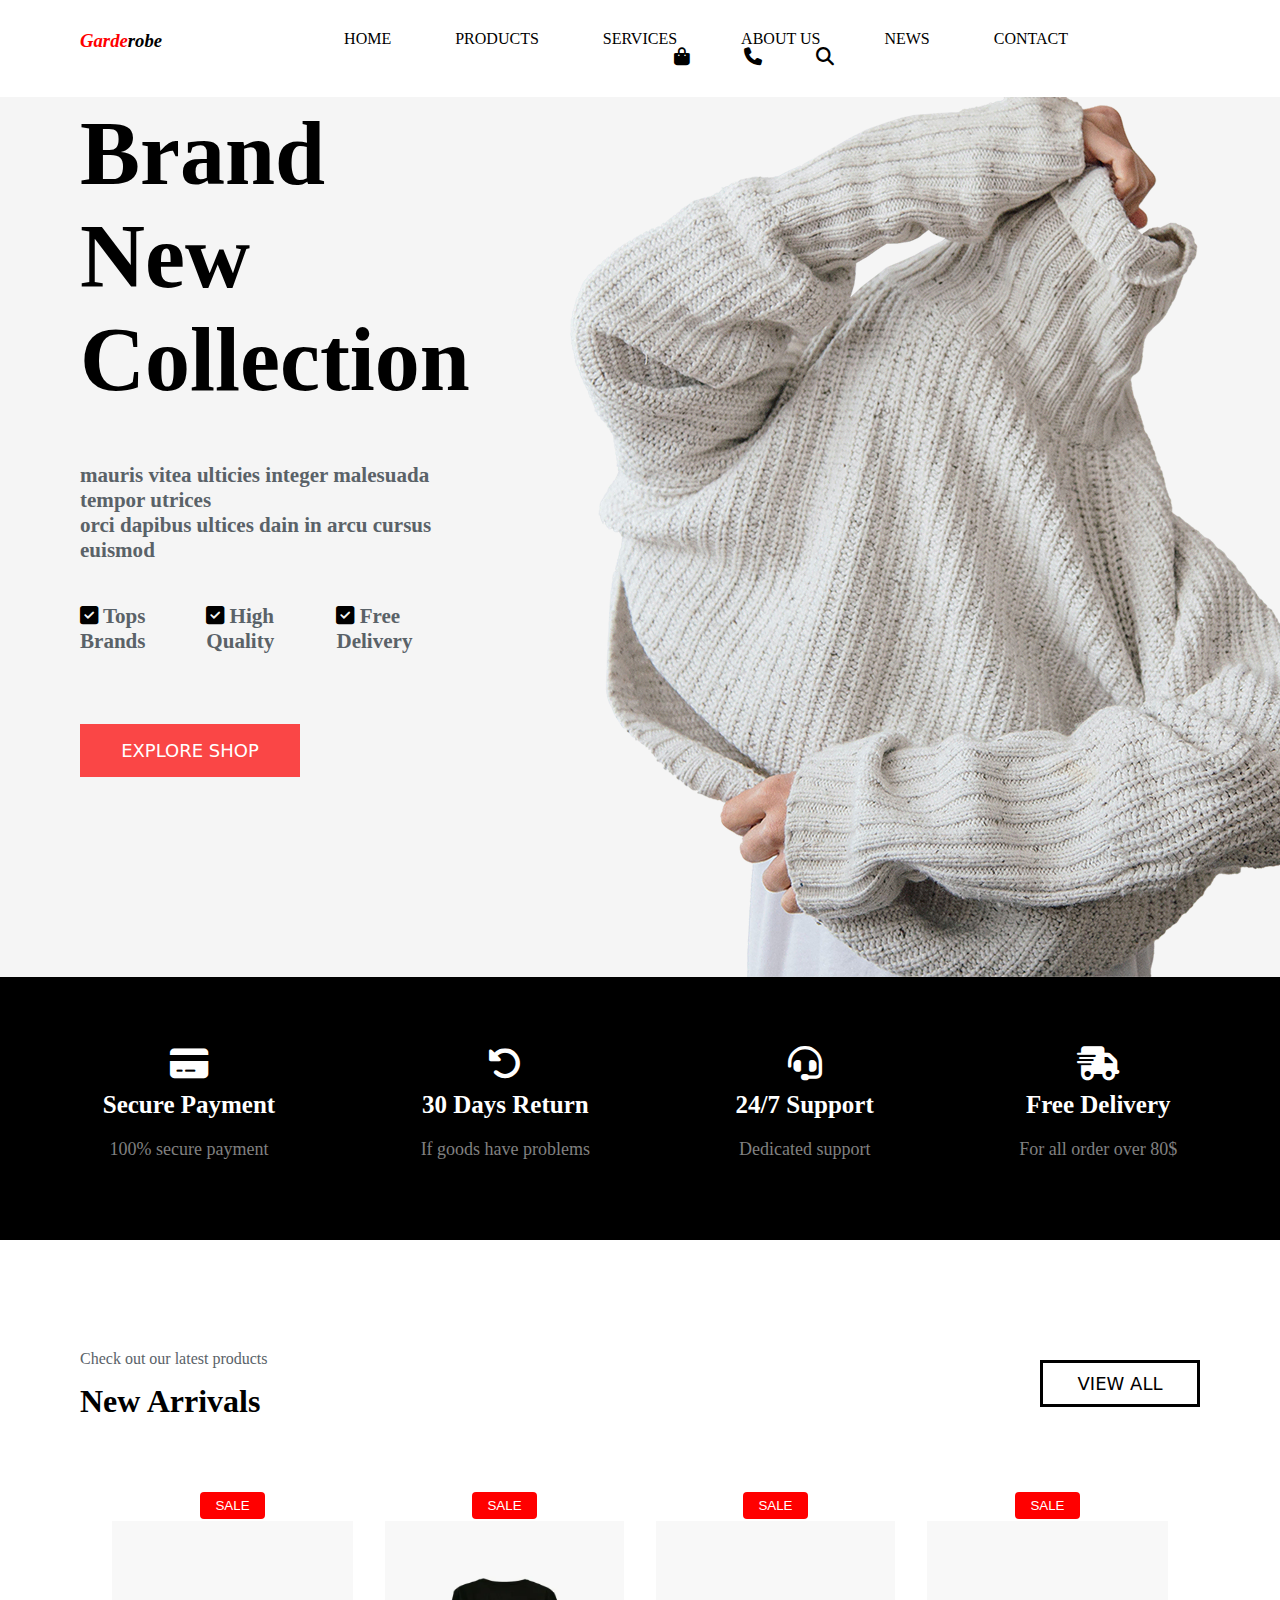
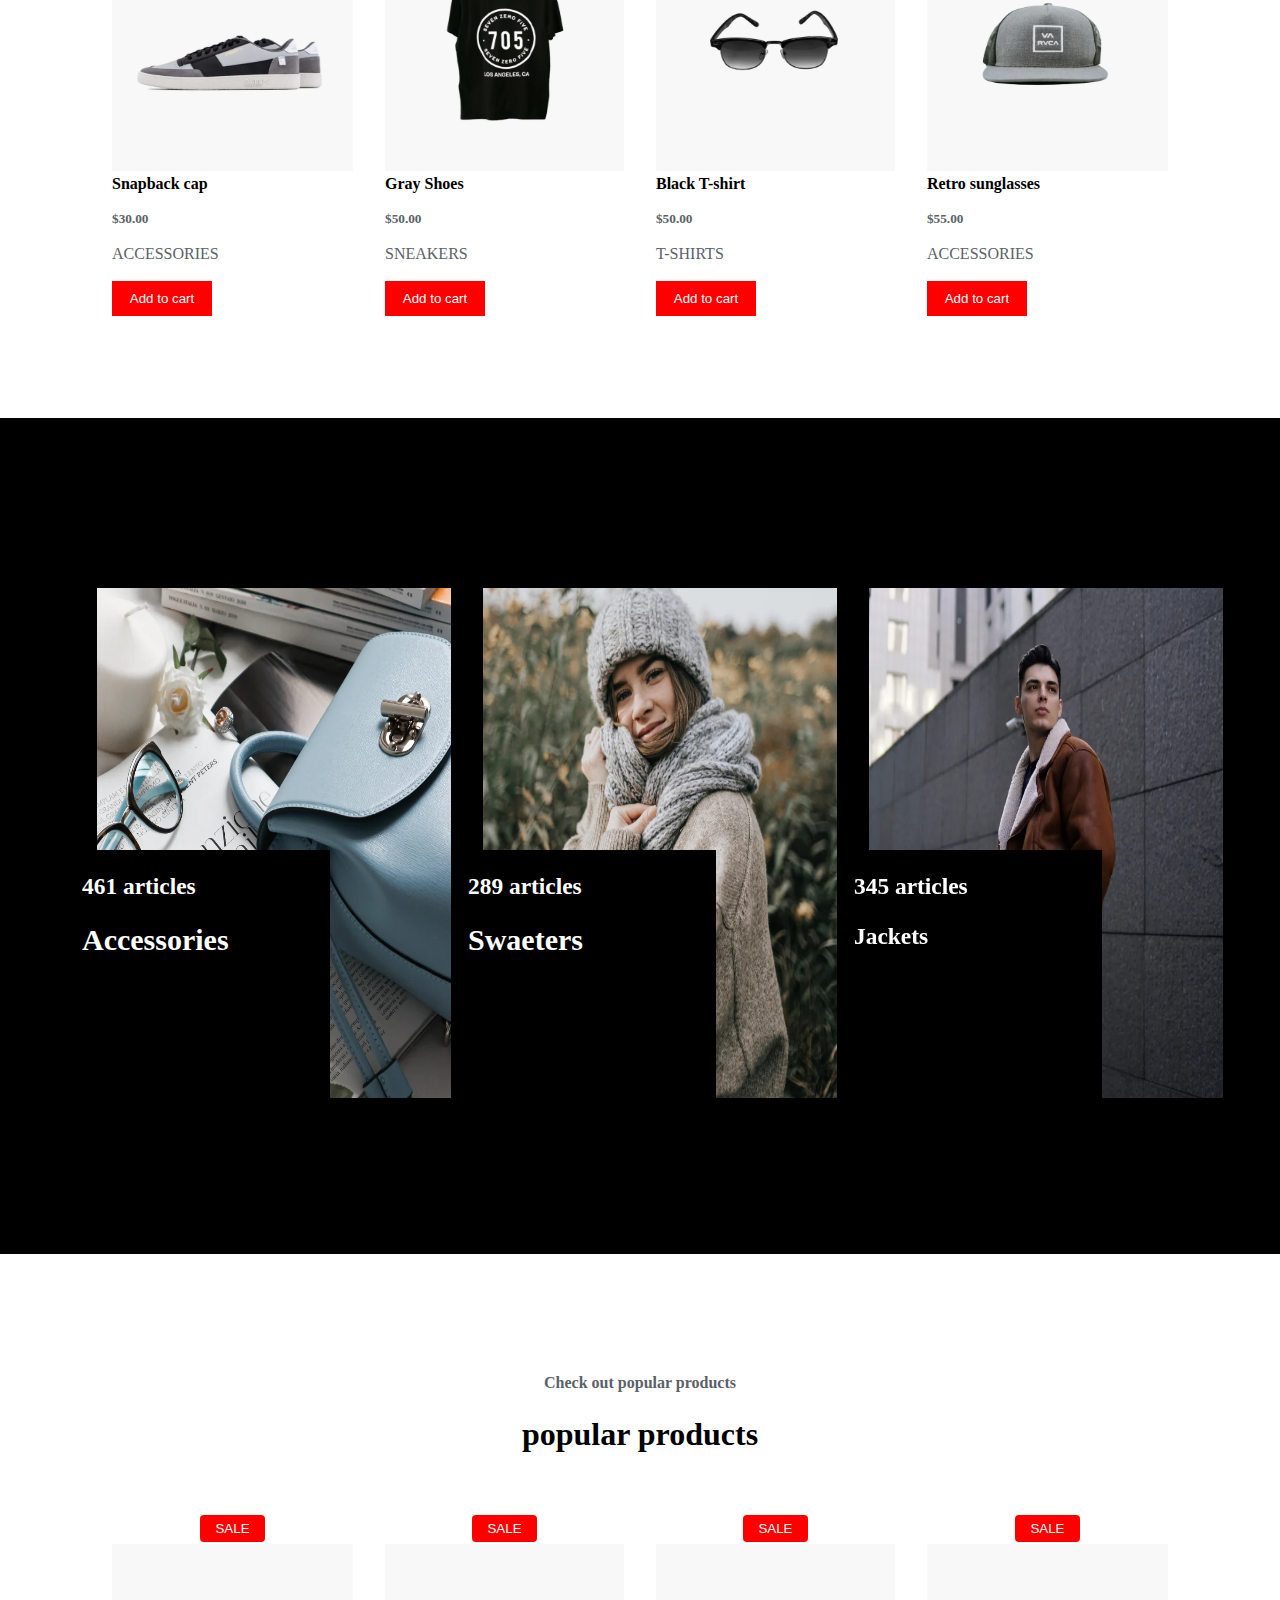
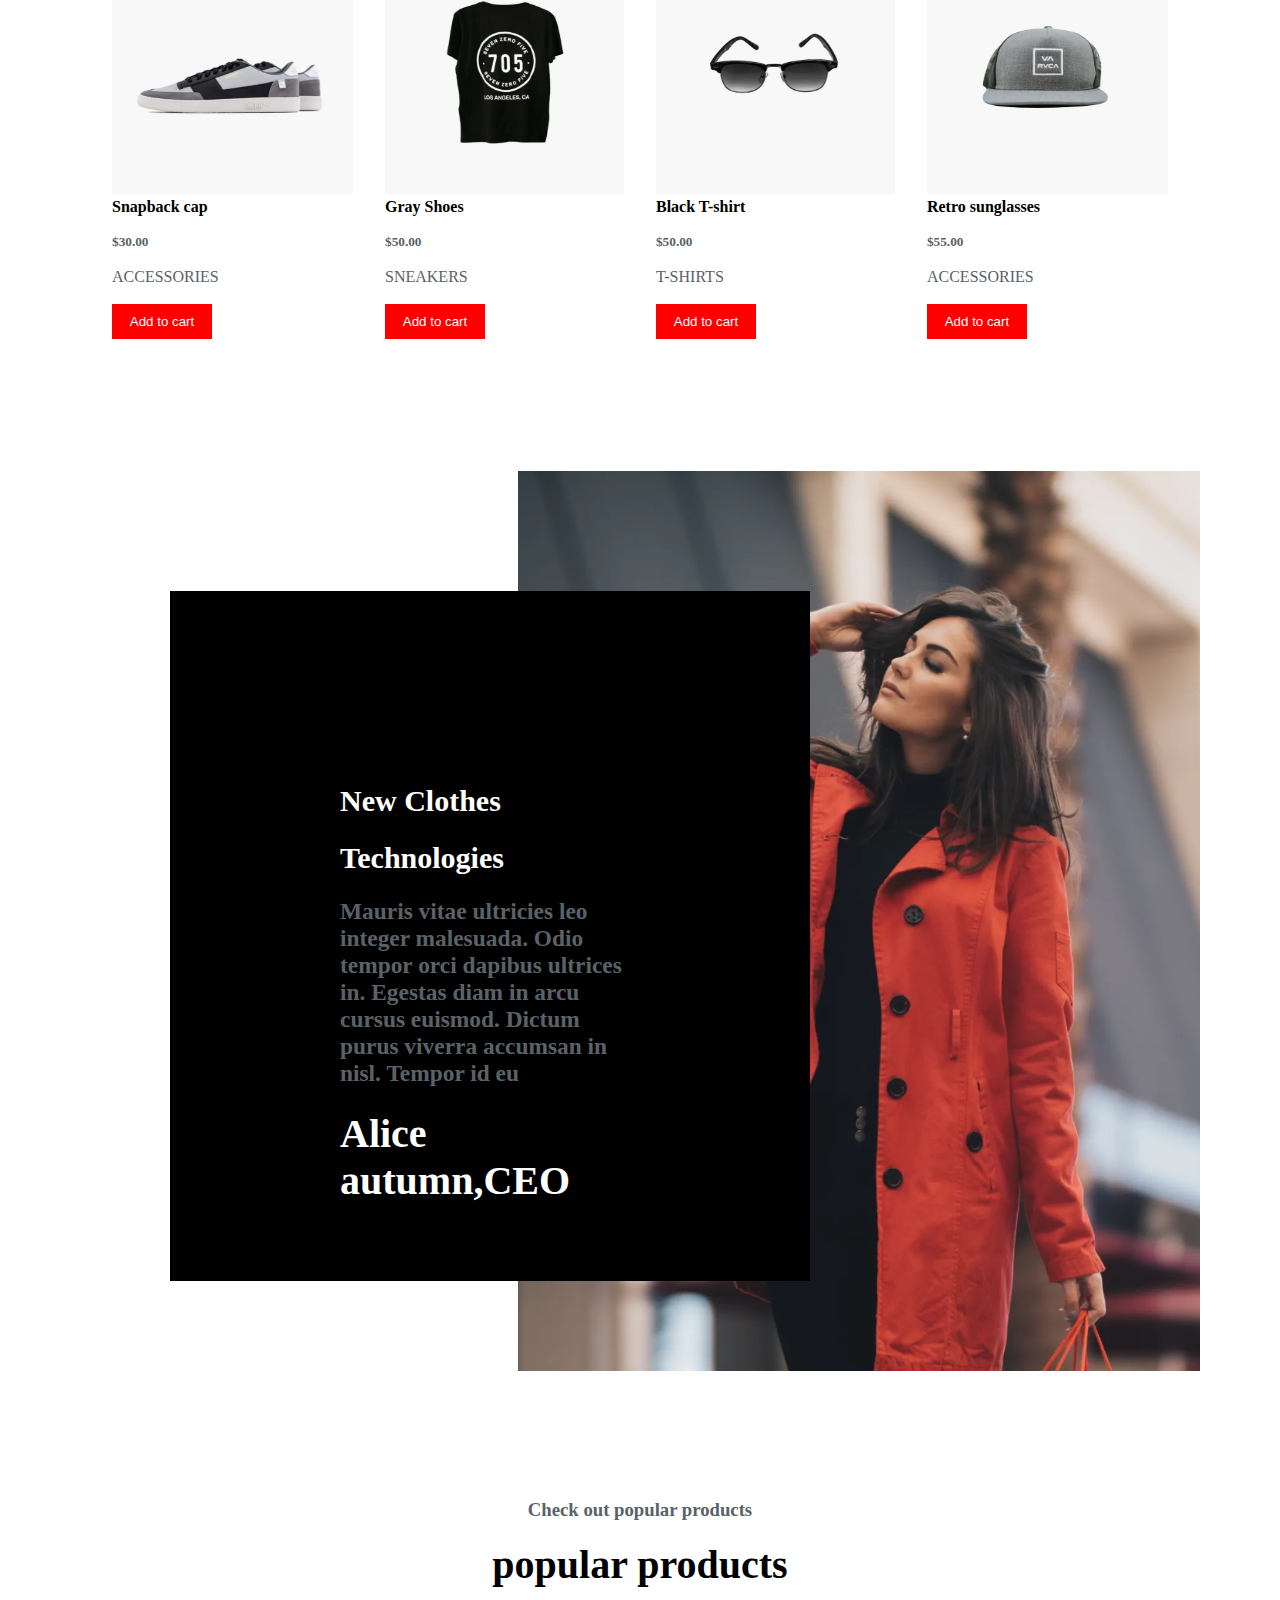
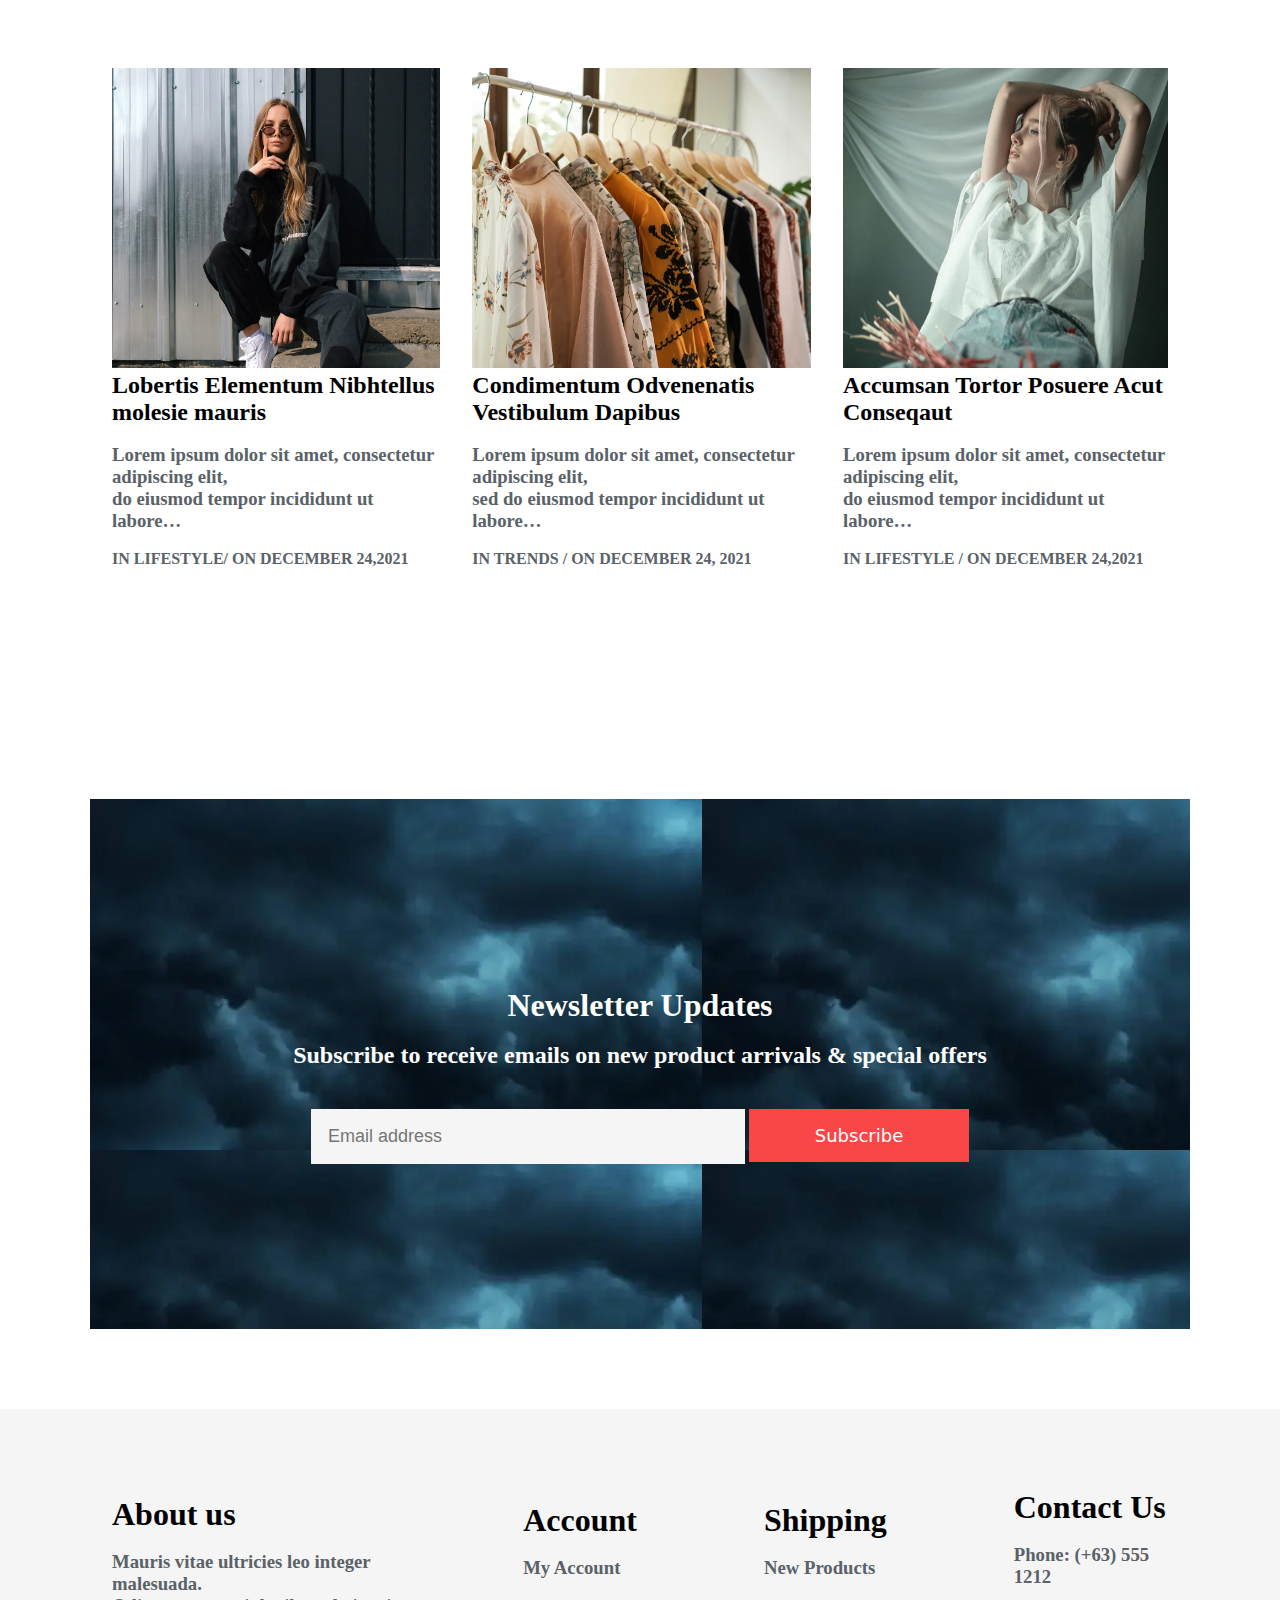
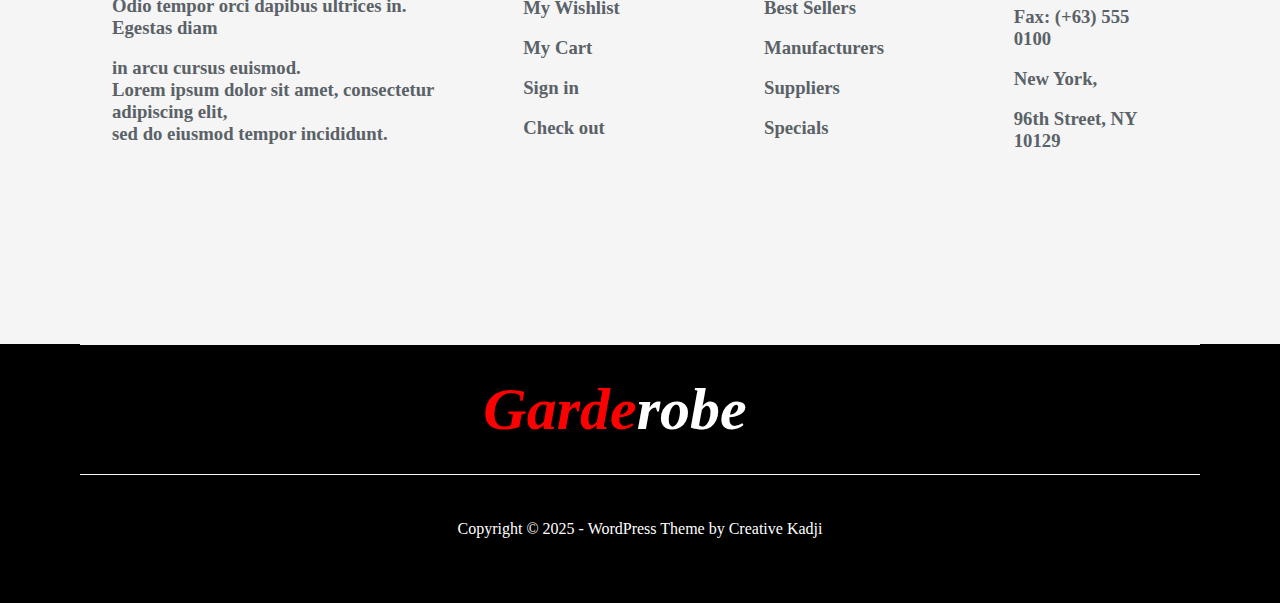
<file: index.html>
<!DOCTYPE html>
<html>
  <head>
    <meta name="viewport" content="width=device-width, initial-scale=1.0">
    <title>e commerce</title>
   <link rel="stylesheet" href="style.css">
   <link rel="stylesheet" href="https://cdnjs.cloudflare.com/ajax/libs/font-awesome/6.4.0/css/all.min.css">
  </head>
  <body>
     <header>
      <div class="nav section" >
        <h3 style="padding-top: 30px;" class="logo"><span class="color">Garde</span>robe</h3>
        <ul>
          <!-- <li><h1 class="logo"><stan class="color">Garde</stan>robe</h1></li> -->
          <li><a href="home.html">HOME</a></li>
          <li><a href="products.html">PRODUCTS</a></li>
          <li><a href="services.html">SERVICES</a></li>
          <li><a href="about.html">ABOUT US</a></li>
          <li><a href="news.html">NEWS</a></li>
          <li><a href="contact.html">CONTACT</a></li>
          <span class="end">
              <li><i class="fa-solid fa fa-bag-shopping"></i></li>
              <li><i class="fa-solid fa  fa-phone"></i></li>
              <li><i class="fa-solid fa  fa-magnifying-glass"></i></li>
          </span>
        </ul>
      </div>
     </header>
     <section class="hero sec b-color">
     <div class="new">
        <div class="header_description">

          <span class="nop">
            <br> <h1>Brand  New</h1>
            <h1>Collection</h1>
          </span>
          <span class="text bb-color">
            <br>
            <h3>mauris vitea ulticies integer malesuada tempor utrices</h3>
            <h3>orci dapibus ultices dain in arcu cursus euismod </h3>
          </span>
          <div class="font bb-color">
            
            <span>
              <h3 style="margin-right: 20px;"><i class=" b2-color fa-solid fa-square-check"></i> Tops Brands</h3>
            </span>
            <span>  
           <h3 style="margin-right: 20px;"> <i class=" b2-color fa-solid fa-square-check"></i> High  Quality</h3> 
            </span>
            <span>
              <h3 style="margin-right: 20px;"> <i class=" b2-color fa-solid  fa-square-check"></i> Free  Delivery</h3> 
              </span>
          </div>
         <a href="products.html"><button style="margin-top: 50px;" class="button"> EXPLORE SHOP</button></a>
         
        </div>
        <img class="pic" src="home-hero-image_optimized.webp" style="float: right;">
     </div>
     </section>
     <section>
      <div class="features section">
        <div class="feature-box">
          <i class="fa-solid fa-credit-card" style="font-size: 34px;"></i>
          <h4>Secure Payment</h4>
          <p>100% secure payment</p>
        </div>
        <div class="feature-box">
          <i class="fa-solid fa-rotate-left" style="font-size: 34px;"></i>
          <h4>30 Days Return</h4>
          <p>If goods have problems</p>
        </div>
        <div class="feature-box">
          <i class="fa-solid fa-headset" style="font-size: 34px;"></i>
          <h4>24/7 Support</h4>
          <p>Dedicated support</p>
        </div>
        <div class="feature-box">
          <i class="fa-solid fa-truck-fast " style="font-size: 34px;"></i>
          <h4>Free Delivery</h4>
          <p>For all order over 80$</p>
        </div>
      </div>
     </section>
      <section>
      <div class="stock section">
          <div class="tt">
            <a href="products.html"><button style="float: right; margin-top: 60px;" class="button1">VIEW ALL</button></a>
             <p style=" padding-bottom: 15px; margin-top: 50px;" class="bb-color">Check out our latest products</p>
             <h1>New Arrivals</h1>
             <!-- <button style="float: right;" class="button1">VIEW ALL</button> -->
          </div>
          
          <table>
            <tr>
              <th><button class="button2">SALE</button></th>
              <th><button class="button2">SALE</button></th>
              <th><button class="button2">SALE</button></th>
              <th><button class="button2">SALE</button></th>
            </tr>
              <tr>
                <td><img src="shop-item-6_optimized.webp"  height="250px" width="300" >
                <br><h4>Snapback cap</h4>
                <br><h5 class="bb-color">$30.00</h5>
                <br><p class="bb-color">ACCESSORIES</p>
                <br><button class="button3">Add to cart</button>
              </td>
                  
                <td>
                  <img  src="shop-item-7_optimized.webp" height="250px" width="300">
                   <br><h4>Gray Shoes</h4>
                   <br><h5 class="bb-color">$50.00</h5>
                   <br><p class="bb-color">SNEAKERS</p>
                   <br><button class="button3">Add to cart</button>
                    
               </td>

                <td><img  src="shop-item-9_optimized.webp" height="250px" width="300px">
                    <br><h4>Black T-shirt</h4>
                    <br><h5 class="bb-color">$50.00</h5>
                    <br><p class="bb-color">T-SHIRTS</p>
                    <br><button class="button3">Add to cart</button>
                </td>
                <td><img src="shop-item-10_optimized.webp" height="250p" width="300px">
                    <br><h4>Retro sunglasses</h4>
                    <br><h5 class="bb-color">$55.00</h5>
                    <br><p class="bb-color">ACCESSORIES</p>
                    <br><button class="button3"> Add to cart</button>
                </td>
                </tr>
          </table>
      </div>
      </section>
      <section>
      <div class="articles section">
          <table class="table1">
            <tr>
             <td>
              <div class="z-index">
                 <br><img class="hover index1" style="padding: 20px;" src="shop-category-image-3_optimized.webp" width="380" height="510">
                 <div class="color-red index2 pad">
                 <br><h3 >461 articles </h3>
                  <br><h2>Accessories</h2>
                  </div>
                </div>
               </td> 
               <td>
                <div class="z-index">
                    <br><img class="hover index1" style="padding: 20px;" src="shop-category-image-2_optimized.webp" width="380" height="510">
                  <div class="color-red index2 pad">
                   <br><h3>289 articles </h3>
                   <br><h2 >Swaeters</h2>
                  </div>
             </td>
            </div>
             <td>
              <div class="z-index">
                <br><img class="hover index1" style="padding: 20px;" src="shop-category-image-1_optimized.webp" width="380" height="510">
                <div class="color-red index2 pad">
                  <br><h3  >345 articles </h3>
                  <br><h3 >Jackets</h3>
                  </div>
                  </div>  
             </td>
            </tr>
          </table> 
      </div>
      </section>
      <section>
       <div class="products section">
        <div class="te">
           <h4 class="bb-color" style="padding: bottom 30px;">Check out popular products</h4>
           <h1 style="padding-top: 24px; padding-bottom: 30px;">popular products</h1>
           </div>
           <table>
            <tr>
              <th><button class="button2">SALE</button></th>
              <th><button class="button2">SALE</button></th>
              <th><button class="button2">SALE</button></th>
              <th><button class="button2">SALE</button></th>
            </tr>
              <tr>
                <td><img src="shop-item-6_optimized.webp"  height="250px" width="300" >
                <br><h4>Snapback cap</h4>
                <br><h5 class="bb-color">$30.00</h5>
                <br><p class="bb-color">ACCESSORIES</p>
                <br><button class="button3">Add to cart</button>
              </td>
                  
                <td>
                  <img  src="shop-item-7_optimized.webp" height="250px" width="300">
                   <br><h4>Gray Shoes</h4>
                   <br><h5 class="bb-color">$50.00</h5>
                   <br><p class="bb-color">SNEAKERS</p>
                   <br><button class="button3">Add to cart</button>
                    
               </td>

                <td><img  src="shop-item-9_optimized.webp" height="250px" width="300px">
                    <br><h4>Black T-shirt</h4>
                    <br><h5 class="bb-color">$50.00</h5>
                    <br><p class="bb-color">T-SHIRTS</p>
                    <br><button class="button3">Add to cart</button>
                </td>
                <td><img src="shop-item-10_optimized.webp" height="250p" width="300px">
                    <br><h4>Retro sunglasses</h4>
                    <br><h5 class="bb-color">$55.00</h5>
                    <br><p class="bb-color">ACCESSORIES</p>
                    <br><button class="button3"> Add to cart</button>
                </td>
                </tr>
          </table>
       </div>
      </section>
      <section>
        <div class="full">
             <div class="clothes section">
              <div class="indexz">
                <img src="home-page-ceo-image2_optimized.webp" height="900"  style="float: right;">
              </div>
              <div class="index3">
                <br> <h2>New Clothes</h2>
                <br><h2>Technologies</h2>
                <br><h3 class="bb-color">Mauris vitae ultricies leo integer malesuada.
                  Odio tempor orci dapibus ultrices in. Egestas diam in arcu cursus euismod. Dictum purus viverra accumsan in nisl. Tempor id eu</h3>
                  <br><h1>Alice autumn,CEO</h1>
              </div>
        </div>
      </section>
       <section>
        <div class="pop section">
          <div class="center">

            <h3 style="padding-bottom: 20px;"  class="bb-color">Check out popular products</h3>
            <h1 style="padding-bottom: 60px; font-size: 40px;">popular products</h1>
          </div>
          <table>
            <tr>
               <td>
               <br> <img src="blog-article-thumb-7_optimized.webp" width="380" height="300">
                <br> <h2>Lobertis Elementum Nibhtellus</h2>
                <h2>molesie mauris</h2>
                <br><h3 class="bb-color">Lorem ipsum dolor sit amet, consectetur adipiscing elit,</h3>
                  <h3 class="bb-color"> do eiusmod tempor incididunt ut labore…</h3>
                 <br><h4 class="bb-color">IN LIFESTYLE/ ON DECEMBER 24,2021</h4>
               </td>
               <td>
                 <br><img src="blog-article-thumb-6_optimized.webp" width="380" height="300">
                 <br><h2>Condimentum Odvenenatis</h2>
                  <h2>Vestibulum Dapibus</h2>
                  <br><h3 class="bb-color">Lorem ipsum dolor sit amet, consectetur adipiscing elit,</h3> 
                   <h3 class="bb-color"> sed do eiusmod tempor incididunt ut labore…</h3>
                    <br><h4 class="bb-color">IN TRENDS / ON DECEMBER 24, 2021</h4>
               </td>
                <td>
                   <br><img src="blog-article-thumb-5_optimized.webp" width="380" height="300">
                   <br><h2>Accumsan Tortor Posuere Acut</h2>
                        <h2>Conseqaut</h2>
                        <br><h3 class="bb-color">Lorem ipsum dolor sit amet, consectetur adipiscing elit,</h3> 
                          <h3 class="bb-color"> do eiusmod tempor incididunt ut labore…</h3>
                          <br><h4 class="bb-color">IN LIFESTYLE / ON DECEMBER 24,2021</h4>
                </td>
            </tr>
          </table>
       </div>
       </section>
       
       <section>
        <div class="back section">
          <br><h1>Newsletter Updates</h1>
          <br><h2>Subscribe to receive emails on new product arrivals & special offers</h2>
          <div class="but">
             <input class="placeholder" type="text" placeholder="Email address">
             <button class="button">Subscribe</button>
          </div>
        </div>
     </section>
     <section class="c">
      <div class="last section bb-color">
        <table>
          <tr>
            <td style="padding-right: 70px;">
                <br><h1 class="co">About us</h1>
                <br><h3>Mauris vitae ultricies leo integer malesuada.</h3>
                <h3> Odio tempor orci dapibus ultrices in. Egestas diam</h3>
                <br><h3>in arcu cursus euismod.</h3>
          
               <h3>Lorem ipsum dolor sit amet, consectetur adipiscing elit,</h3> 
               <h3>sed do eiusmod tempor incididunt.</h3>
           </td>
           <td style="padding-right: 110px;">
            <br><h1 class="co">Account</h1>
            <br><h3>My Account</h3>
            <br><h3>My Wishlist</h3>
            <br><h3>My Cart</h3>
            <br><h3>Sign in</h3>
            <br><h3>Check out</h3>
           </td>
           <td style="padding-right: 110px;">
            <br><h1 class="co">Shipping</h1>
           <br><h3> New Products</h3>
           <br><h3>Best Sellers </h3>
           <br><h3> Manufacturers </h3>
            <br><h3>Suppliers</h3>
           <br><h3>Specials</h3>
           </td>
                   <td>
                <br><h1 class="co">Contact Us</h1>
                 <br><h3>Phone: (+63) 555 1212</h3>
                  <br><h3>Fax: (+63) 555 0100 </h3>
                
                 <br><h3>New York,</h3>
                  <br><h3>96th Street, NY 10129</h3>
               </td>
              </tr>
            </table> 
          </div>
       </section>
       <section>
        <footer class="log l section">
         <div class="line"></div>
           <div class="lo">
           <h3 style="padding-top: 30px;   text-align: center; font-size: 60px;" class="logo"><span class="color">Garde</span>robe</h3>
           </div>
         <div class="line"></div>
        <div class="l" style="text-align: center; padding-top: 45px ;">
            <p >Copyright © 2025 - WordPress Theme by Creative Kadji</p>
        </div>
        </footer>
       </section>
  </body>
</html>
</file>
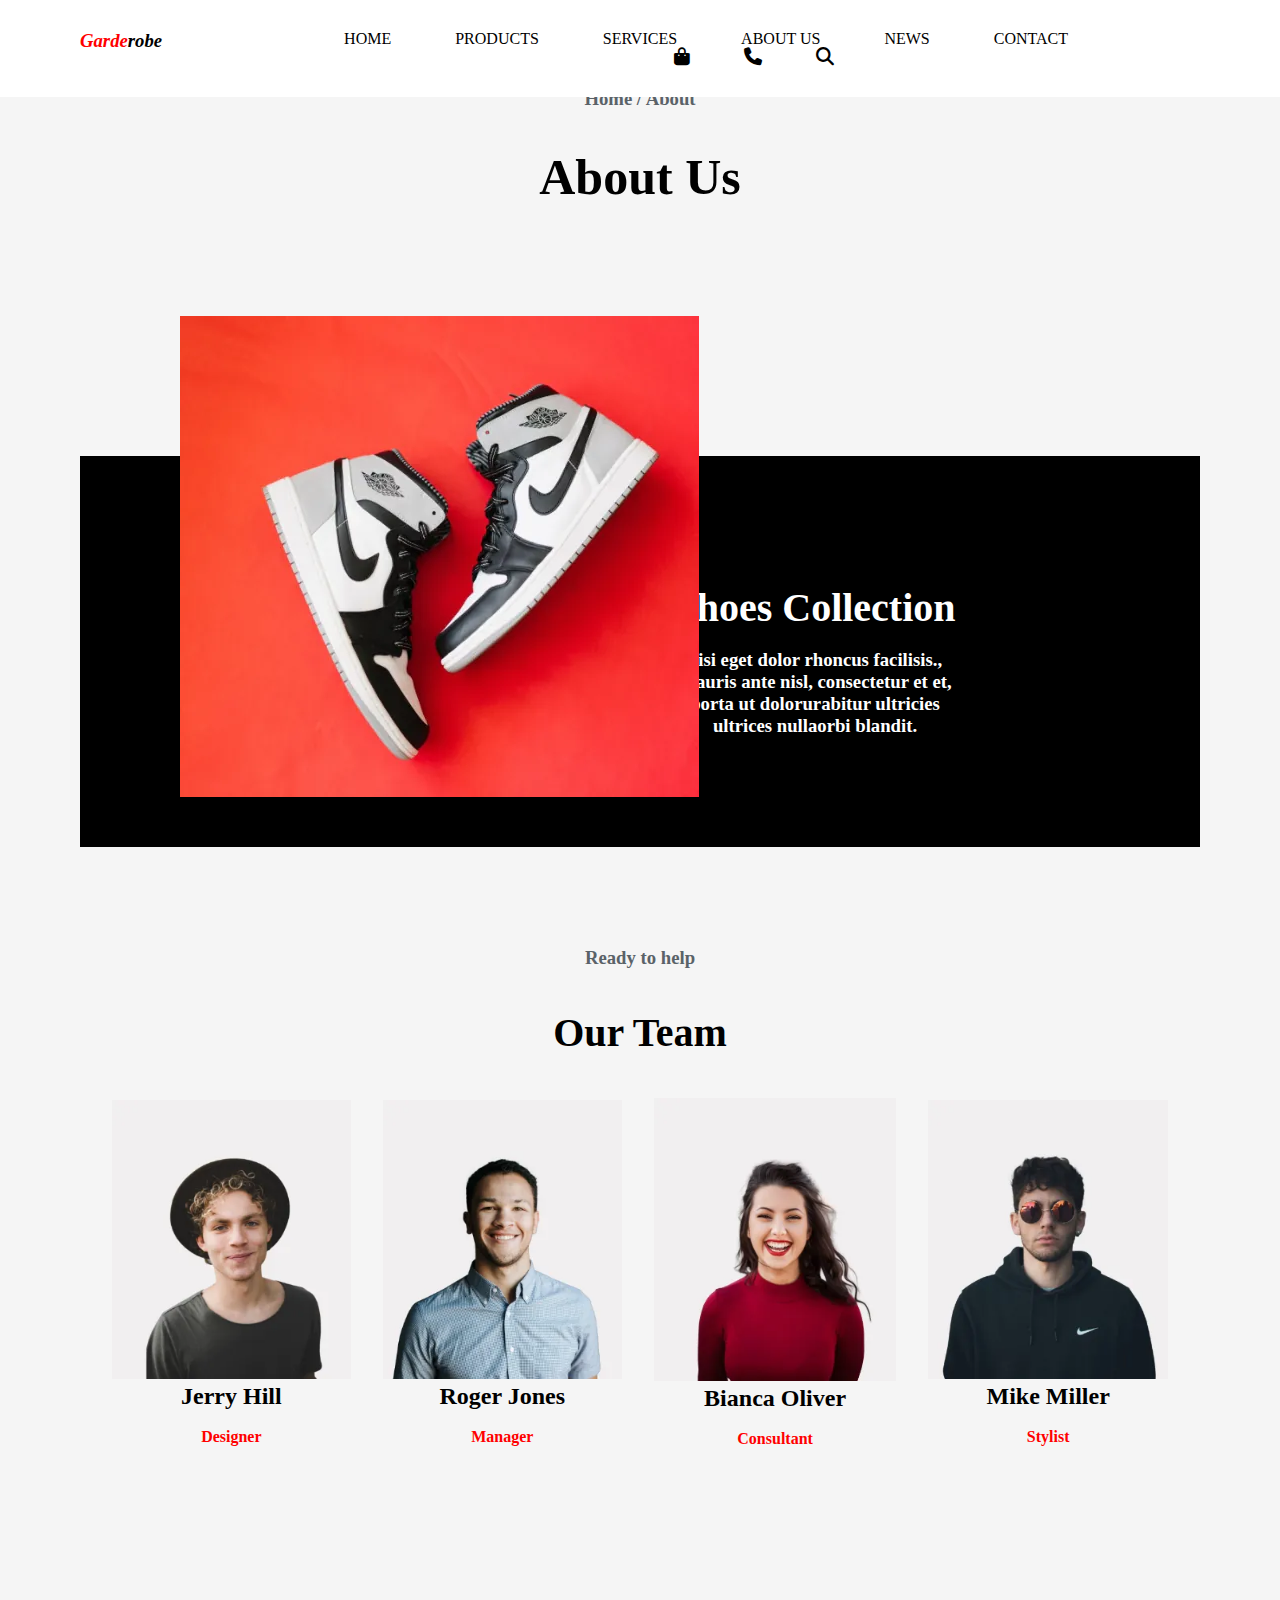
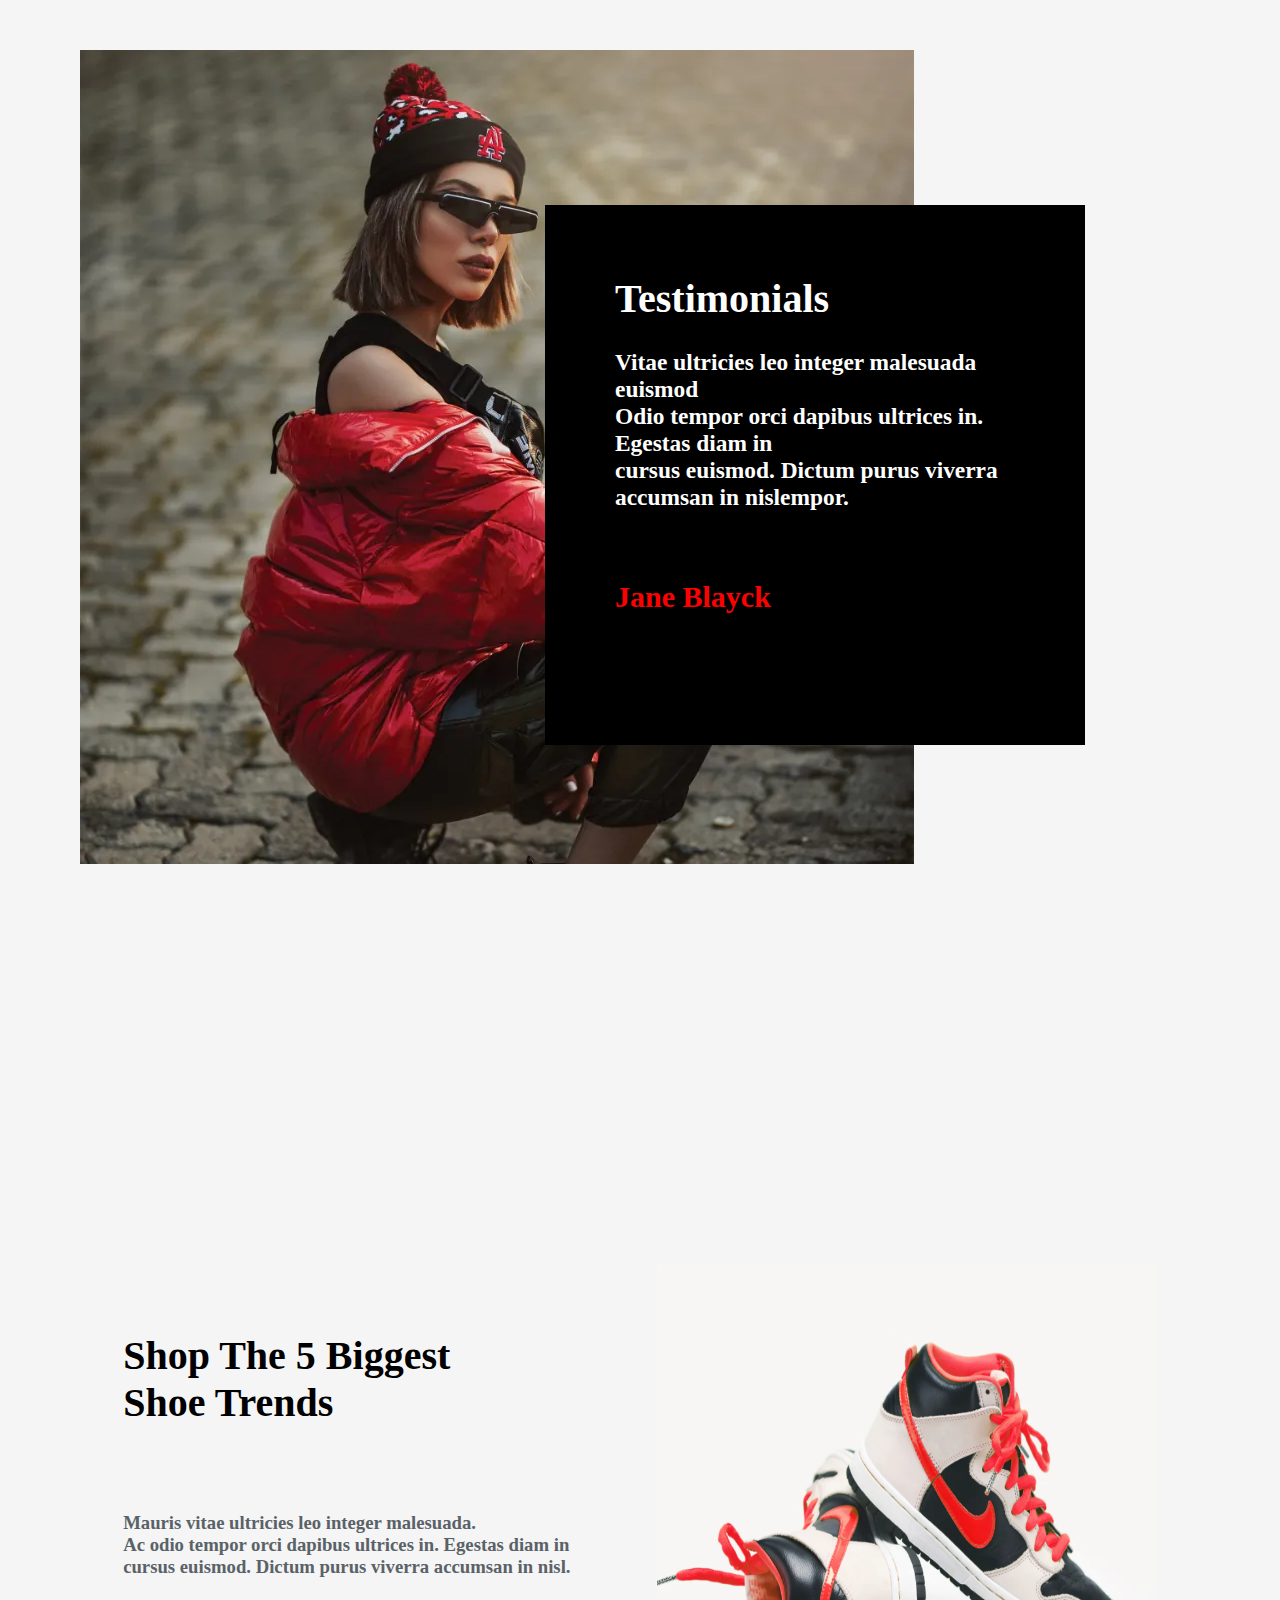
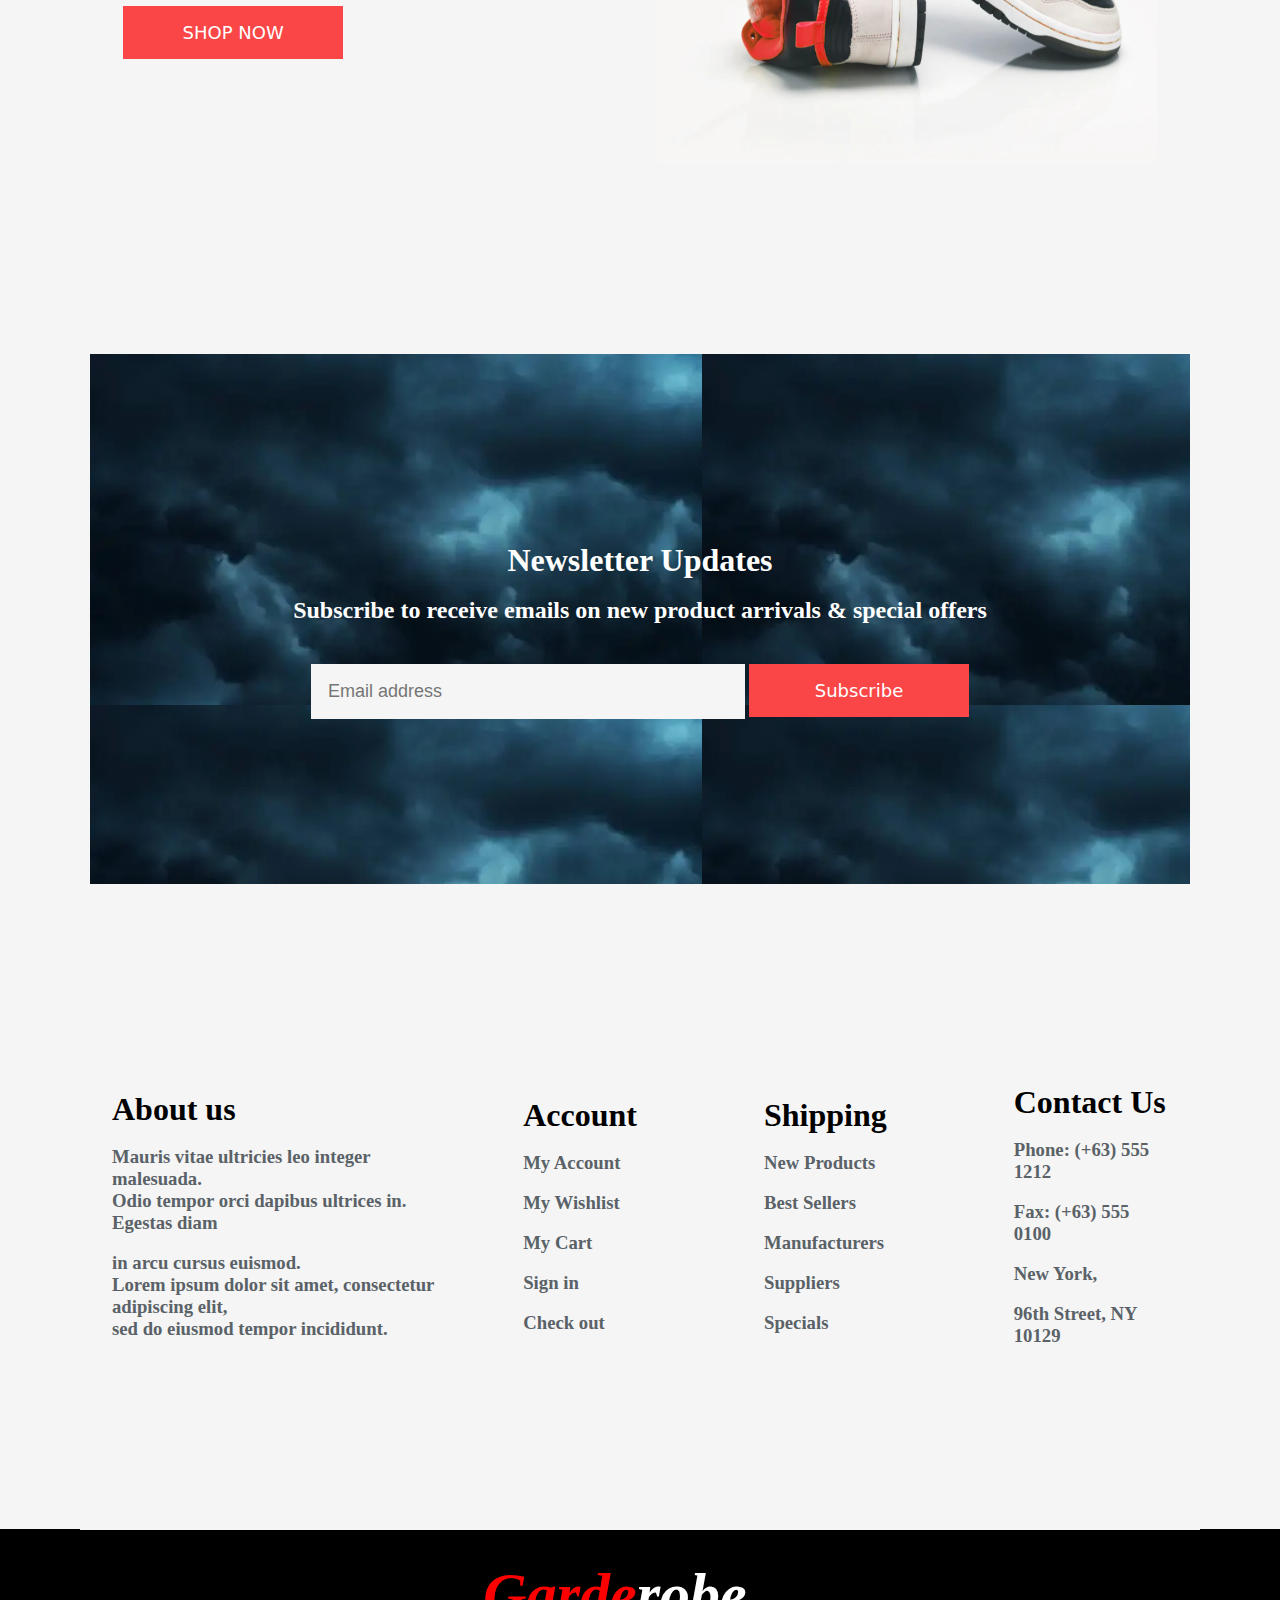
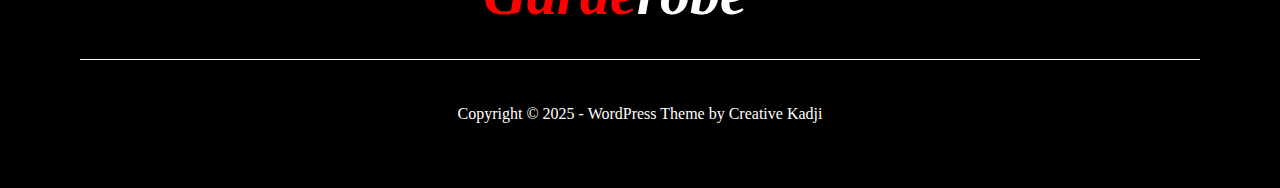
<file: about.html>
<!DOCTYPE html>
<html>
   
  <head>
    <title>e commerce</title>
    <meta name="viewport" content="width=device-width, initial-scale=1.0">
   <link rel="stylesheet" href="style.css">
   <link rel="stylesheet" href="https://cdnjs.cloudflare.com/ajax/libs/font-awesome/6.4.0/css/all.min.css">
  </head>
  <body>
     <header>
      <div class="nav section" >
        <h3 style="padding-top: 30px;" class="logo"><span class="color">Garde</span>robe</h3>
        <ul>
          <!-- <li><h1 class="logo"><stan class="color">Garde</stan>robe</h1></li> -->
          <li><a href="home.html">HOME</a></li>
          <li><a href="products.html">PRODUCTS</a></li>
          <li><a href="services.html">SERVICES</a></li>
          <li><a href="about.html">ABOUT US</a></li>
          <li><a href="news.html">NEWS</a></li>
          <li><a href="contact.html">CONTACT</a></li>
          <span class="end">
              <li><i class="fa-solid fa fa-bag-shopping"></i></li>
              <li><i class="fa-solid fa  fa-phone"></i></li>
              <li><i class="fa-solid fa  fa-magnifying-glass"></i></li>
          </span>
        </ul>
      </div>
     </header>
     <section>
        <div class="about w  section">
         <br> <h3 id="about" style="padding-bottom: 20px;" class="bb-color"> Home / About</h3>
         <br>
          <h1 style="font-size: 50px; padding-bottom: 250px;">About Us</h1>
          <div class="in-main">
              <div class="in2">
                <img class="ppc" src="about-us-collection-section_optimized.webp">
              </div>
              <div class="in1">
                <div class="gg">
                   <br> <h1 style="font-size: 40px; margin-left: 350px;">Shoes Collection</h1>
                   <br>
                   <h3 style="margin-left: 350px;"  >nisi eget dolor rhoncus facilisis.,<br> Mauris ante nisl, consectetur et et,<br> porta ut dolorurabitur ultricies<br> ultrices nullaorbi blandit.</h3>
                   <!-- <br><h3 style="margin-left: 1000px">nisi eget dolor rhoncus facilisis. Mauris ante nisl,
                    <br> consectetur et luctus eporta ut srabitur<br> ultricies ultrices nullorbi blandit necevitae.</h3> -->
               </div>
          </div>
        </div>
     </section>
     <section>
        <div class="ourteam section">
            <h3 class="bb-color">Ready to help</h3>
            <h1 style="font-size: 40px;padding-bottom: 40px; padding-top: 40px;">Our Team</h1>
            <table>
              <tr>
                 <td>
                  <img src="team-member-1_optimized (1).webp">
                     <br><h2>Jerry Hill</h2>
                     <br><h4 class="coc"> Designer</h4>
                 </td>
                 <td>
                  <img src="team-member-2_optimized.webp">
                    <br><h2>Roger Jones</h2>
                    <br><h4 class="coc">Manager</h4>
                 </td>
                 <td>
                   <img src="team-member-3_optimized.webp">
                   <br> <h2>Bianca Oliver</h2>
                   <br><h4 class="coc">Consultant</h4>
                 </td>
                 <td>
                   <img src="team-member-4_optimized.webp">
                   <br><h2>Mike Miller</h2>
                   <br> <h4 class="coc">Stylist</h4>
                 </td>
              </tr>
            </table>
        </div>
     </section>
     <section class="n">
        <div class="test section">
            <div class="num1">
              <img src="testimonial-image_optimized.webp">
            </div>
            <div class="num2">
              <h1 style="font-size: ">Testimonials</h1>
              <h3><br>Vitae ultricies leo integer malesuada euismod<br>
              Odio tempor orci dapibus ultrices in. Egestas diam in<br> cursus euismod. Dictum purus viverra accumsan in nislempor.</h3>
              <br>
              <br>
             <br> <h2 class="coc">Jane Blayck</h2>
            </div>
        </div>
     </section>
     <section class="w c ">
        <div class="shoe w section">
          <div class="sh">
            <br><h1 style="font-size: 40px;">Shop The 5 Biggest <br>Shoe Trends</h1><br>
                <br><h3 class="bb-color" style="padding: 28px 0px;"><br>Mauris vitae ultricies leo integer malesuada.<br>Ac odio tempor orci dapibus ultrices in. Egestas diam in <br> cursus euismod. Dictum purus viverra accumsan in nisl.</h3>
                <a href="products.html"><button  class="button"> SHOP NOW</button></a>
              </div>
            <img style=" float: right; margin-left:750px px; margin-bottom: 150px;" src="about-us-collection-section_2_optimized.webp" height="500" width="500">
           
        </div>
     </section>
     <section class="w c">
      <div class="back section">
        <br><h1>Newsletter Updates</h1>
        <br><h2>Subscribe to receive emails on new product arrivals & special offers</h2>
        <div class="but">
           <input class="placeholder" type="text" placeholder="Email address">
           <button class="button">Subscribe</button>
        </div>
      </div>
   </section>
   <section class="c">
    <div class="last section c bb-color">
      <table>
        <tr>
          <td style="padding-right: 70px;">
              <br><h1 class="co">About us</h1>
              <br><h3>Mauris vitae ultricies leo integer malesuada.</h3>
              <h3> Odio tempor orci dapibus ultrices in. Egestas diam</h3>
              <br><h3>in arcu cursus euismod.</h3>
        
             <h3>Lorem ipsum dolor sit amet, consectetur adipiscing elit,</h3> 
             <h3>sed do eiusmod tempor incididunt.</h3>
         </td>
         <td style="padding-right: 110px;">
          <br><h1 class="co">Account</h1>
          <br><h3>My Account</h3>
          <br><h3>My Wishlist</h3>
          <br><h3>My Cart</h3>
          <br><h3>Sign in</h3>
          <br><h3>Check out</h3>
         </td>
         <td style="padding-right: 110px;">
          <br><h1 class="co">Shipping</h1>
         <br><h3> New Products</h3>
         <br><h3>Best Sellers </h3>
         <br><h3> Manufacturers </h3>
          <br><h3>Suppliers</h3>
         <br><h3>Specials</h3>
         </td>
         <td>
          <br><h1 class="co">Contact Us</h1>
           <br><h3>Phone: (+63) 555 1212</h3>
            <br><h3>Fax: (+63) 555 0100 </h3>
          
           <br><h3>New York,</h3>
            <br><h3>96th Street, NY 10129</h3>
         </td>
        </tr>
      </table> 
    </div>
 </section>
 <section>
          <footer class="log l section">
            <div class="line"></div>
              <div class="lo">
              <h3 style="padding-top: 30px;   text-align: center; font-size: 60px;" class="logo"><span class="color">Garde</span>robe</h3>
              </div>
            <div class="line"></div>
            <div class="l" style="text-align: center; padding-top: 45px ;">
                <p >Copyright © 2025 - WordPress Theme by Creative Kadji</p>
            </div>
          </footer>
       </section>
     </body>
</html>
</file>
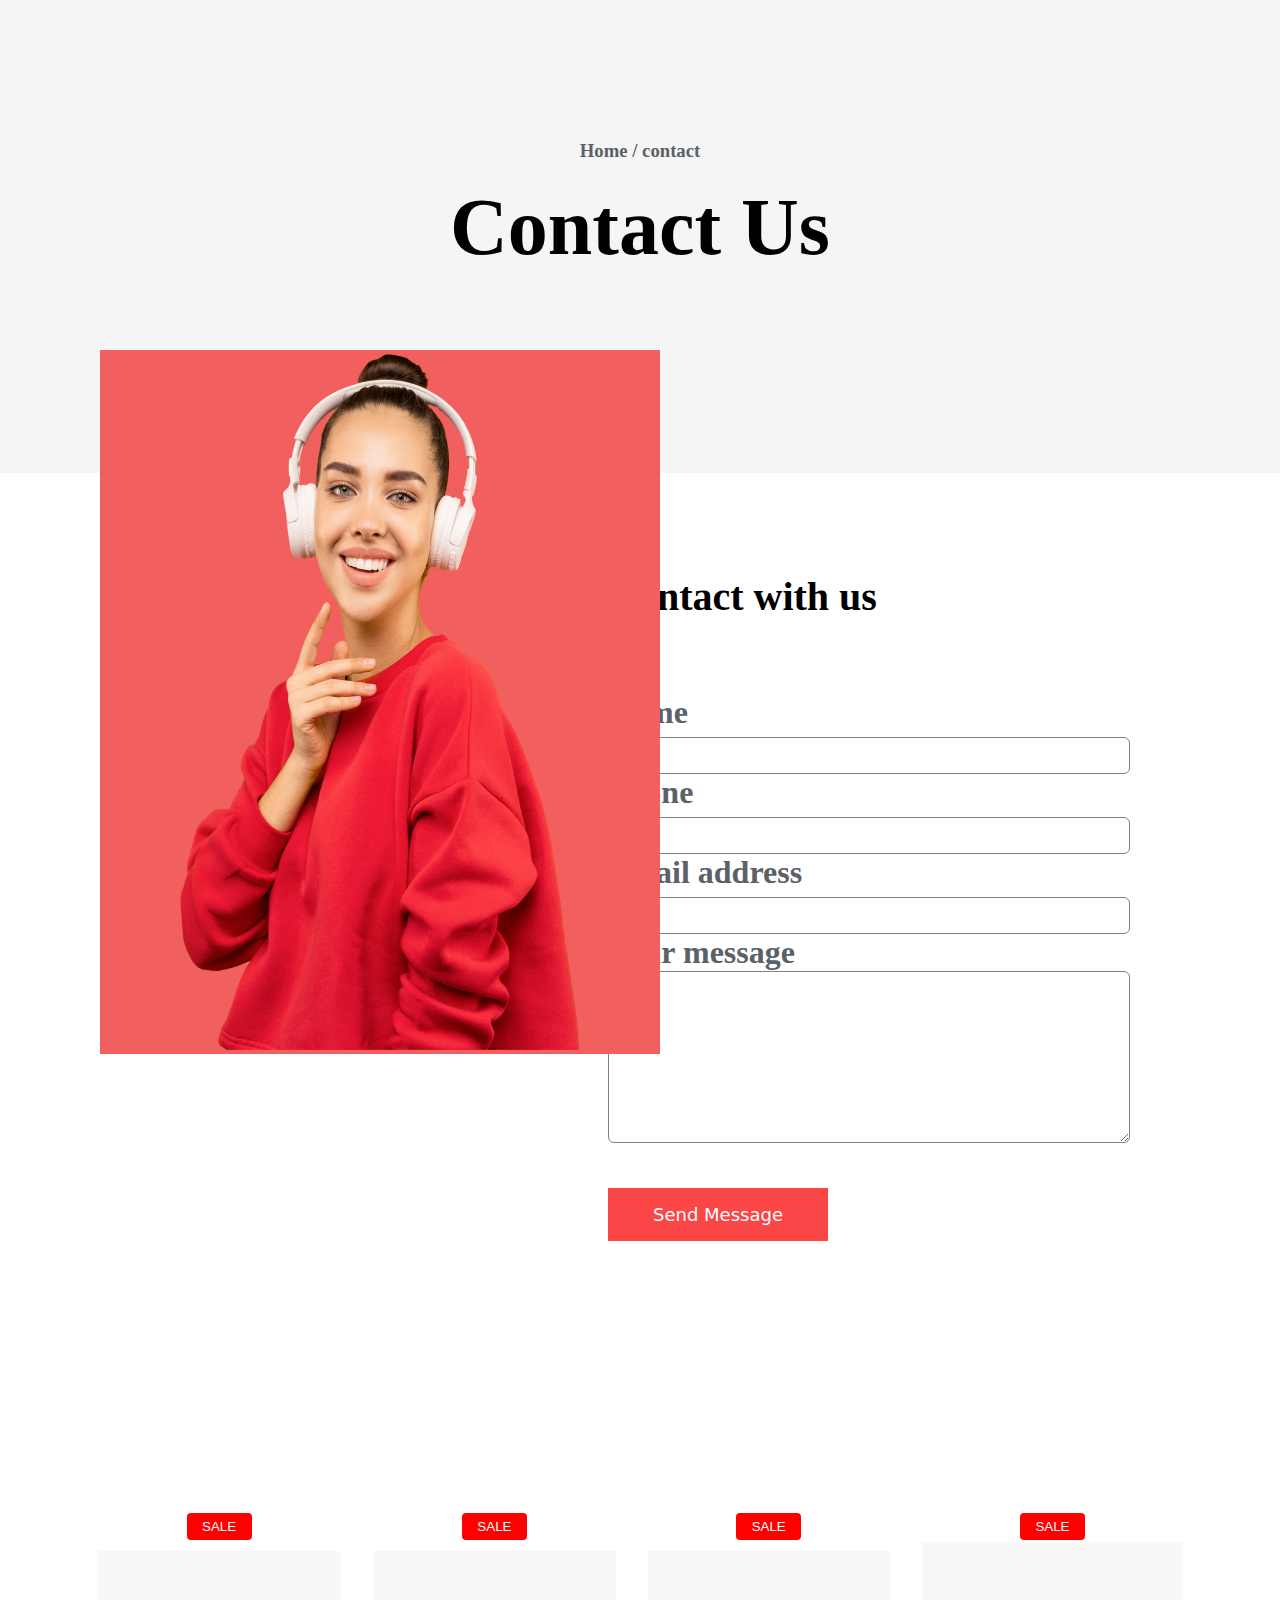
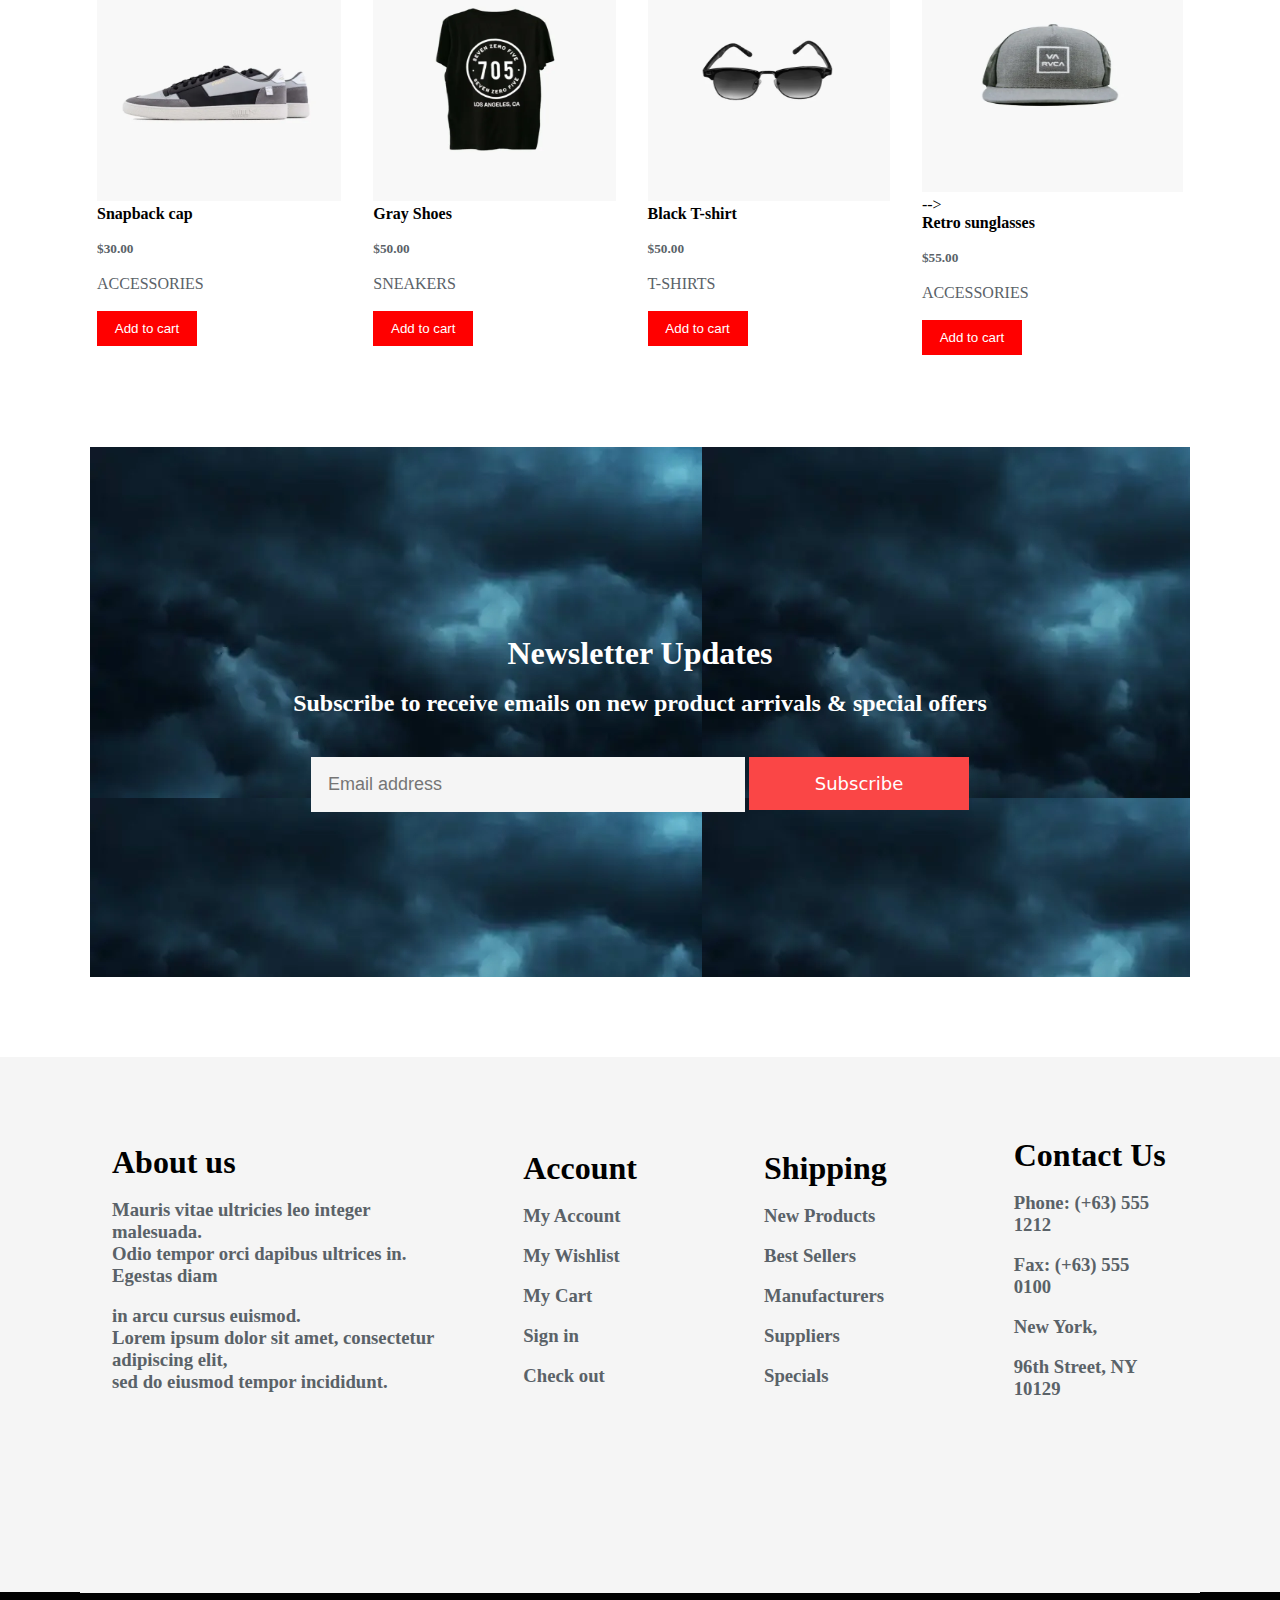
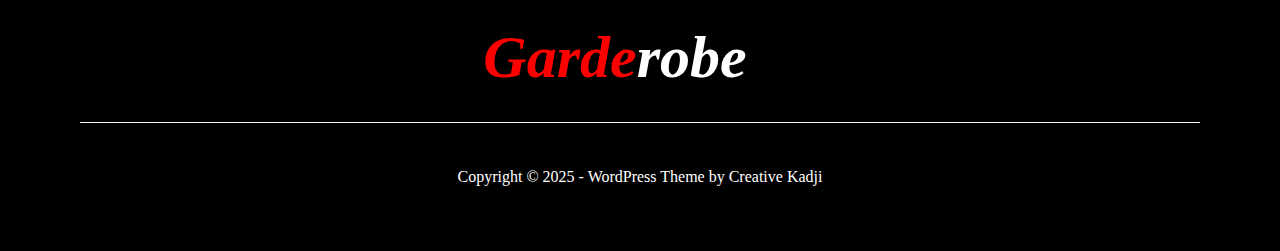
<file: contact.html>
<!DOCTYPE html>
<html>

<head>
  <meta name="viewport" content="width=device-width, initial-scale=1.0">
  <title>e commerce</title>
 <link rel="stylesheet" href="style.css">
 <link rel="stylesheet" href="https://cdnjs.cloudflare.com/ajax/libs/font-awesome/6.4.0/css/all.min.css">
</head>
<body>
   <header>
    <div class="nav section" >
      <h3 style="padding-top: 30px;" class="logo"><span class="color">Garde</span>robe</h3>
      <ul>
        <!-- <li><h1 class="logo"><stan class="color">Garde</stan>robe</h1></li> -->
        <li><a href="home.html">HOME</a></li>
        <li><a href="products.html">PRODUCTS</a></li>
        <li><a href="services.html">SERVICES</a></li>
        <li><a href="about.html">ABOUT US</a></li>
        <li><a href="news.html">NEWS</a></li>
        <li><a href="contact.html">CONTACT</a></li>
        <span class="end">
            <li><i class="fa-solid fa fa-bag-shopping"></i></li>
            <li><i class="fa-solid fa  fa-phone"></i></li>
            <li><i class="fa-solid fa  fa-magnifying-glass"></i></li>
        </span>
      </ul>
    </div>
   </header>
   </body>
   <section class="z">
     <div class="Contact w section">
        <div class="ct  section">
           <h3 style="padding-bottom: 20px;" class="bb-color">Home / contact</h3>
           <span class="n">
            <h1 id="contact" style="padding-bottom: 200px;">Contact Us</h1>   
           </span>       
        </div>
     </div>
      <div class="pcc section">
         <img src="contact-us-image_optimized.webp" width="400" height="700">
      </div>
   </section>
   <section>
      <div class="section">
         <form style="float: right; margin-right:70px ; padding-top: 100px;">
            <h1 style="font-size: 40px; ">Contact with us<h1>
               <br>
            <br><label class="bb-color" for="name">Name</label>
            <br><input class="place" id="name" type="text" placeholder="">
            <br><label  class="bb-color" for="phone"> Phone</label>
            <br><input class="place" id="name" type="text" placeholder="">
            <br><label class="bb-color" for="email address">Email address </label>
            <br><input class="place" id="name" type="text" placeholder="">
            <br><label class="bb-color" for="your message">Your message</label>
            <br> <textarea class="place" rows="10"></textarea>
            <br>
            <br><button class="button">Send Message</button> 
             
         </form>      
   </section>
   
   <section>
      <!-- <div class="stock section">
          <div class="tt">
            <a href="products.html"><button style="float: right; margin-top: 60px;" class="button1">VIEW ALL</button></a>
             <p style=" padding-bottom: 15px; margin-top: 50px;" class="bb-color">Check out our latest products</p>
             <h1>New Arrivals</h1>
             <button style="float: right;" class="button1">VIEW ALL</button> -->
           <!-- </div>  -->
          <table class="section" style="padding-top: 270px ; padding-bottom: 90px;">
            <tr>
              <th><button class="button2">SALE</button></th>
              <th><button class="button2">SALE</button></th>
              <th><button class="button2">SALE</button></th>
              <th><button class="button2">SALE</button></th>
            </tr>
              <tr>
                <td><img src="shop-item-6_optimized.webp"  height="250px" width="300" >
                <br><h4>Snapback cap</h4>
                <br><h5 class="bb-color">$30.00</h5>
                <br><p class="bb-color">ACCESSORIES</p>
                <br><button class="button3">Add to cart</button>
              </td>
                  
                <td>
                  <img  src="shop-item-7_optimized.webp" height="250px" width="300">
                   <br><h4>Gray Shoes</h4>
                   <br><h5 class="bb-color">$50.00</h5>
                   <br><p class="bb-color">SNEAKERS</p>
                   <br><button class="button3">Add to cart</button>
                    
               </td>

                <td><img  src="shop-item-9_optimized.webp" height="250px" width="300px">
                    <br><h4>Black T-shirt</h4>
                    <br><h5 class="bb-color">$50.00</h5>
                    <br><p class="bb-color">T-SHIRTS</p>
                    <br><button class="button3">Add to cart</button>
                </td>
                <td><img src="shop-item-10_optimized.webp" height="250p" width="300px"> -->
                  <br><h4>Retro sunglasses</h4>
                  <br><h5 class="bb-color">$55.00</h5>
                  <br><p class="bb-color">ACCESSORIES</p>
                  <br><button class="button3"> Add to cart</button>
              </td>
              </tr>
        </table>
    </div>
    </section>
    <section>
      <div class="back section">
        <br><h1>Newsletter Updates</h1>
        <br><h2>Subscribe to receive emails on new product arrivals & special offers</h2>
        <div class="but">
           <input class="placeholder" type="text" placeholder="Email address">
           <button class="button">Subscribe</button>
        </div>
      </div>
   </section>
   <section class="c">
      <div class="last section bb-color">
        <table>
          <tr>
            <td style="padding-right: 70px;">
                <br><h1 class="co">About us</h1>
                <br><h3>Mauris vitae ultricies leo integer malesuada.</h3>
                <h3> Odio tempor orci dapibus ultrices in. Egestas diam</h3>
                <br><h3>in arcu cursus euismod.</h3>
          
               <h3>Lorem ipsum dolor sit amet, consectetur adipiscing elit,</h3> 
               <h3>sed do eiusmod tempor incididunt.</h3>
           </td>
           <td style="padding-right: 110px;">
            <br><h1 class="co">Account</h1>
            <br><h3>My Account</h3>
            <br><h3>My Wishlist</h3>
            <br><h3>My Cart</h3>
            <br><h3>Sign in</h3>
            <br><h3>Check out</h3>
           </td>
           <td style="padding-right: 110px;">
            <br><h1 class="co">Shipping</h1>
           <br><h3> New Products</h3>
           <br><h3>Best Sellers </h3>
           <br><h3> Manufacturers </h3>
            <br><h3>Suppliers</h3>
           <br><h3>Specials</h3>
           </td>
                   <td>
                <br><h1 class="co">Contact Us</h1>
                 <br><h3>Phone: (+63) 555 1212</h3>
                  <br><h3>Fax: (+63) 555 0100 </h3>
                
                 <br><h3>New York,</h3>
                  <br><h3>96th Street, NY 10129</h3>
               </td>
              </tr>
            </table> 
          </div>
       </section>
       <section>
         <footer class="log l section">
          <div class="line"></div>
            <div class="lo">
               <h3 style="padding-top: 30px;   text-align: center; font-size: 60px;" class="logo"><span class="color">Garde</span>robe</h3>
            </div>
          <div class="line"></div>
         <div class="l" style="text-align: center; padding-top: 45px ;">
             <p >Copyright © 2025 - WordPress Theme by Creative Kadji</p>
         </div>
         </footer>
        </section>
   </div>
</html>
</file>
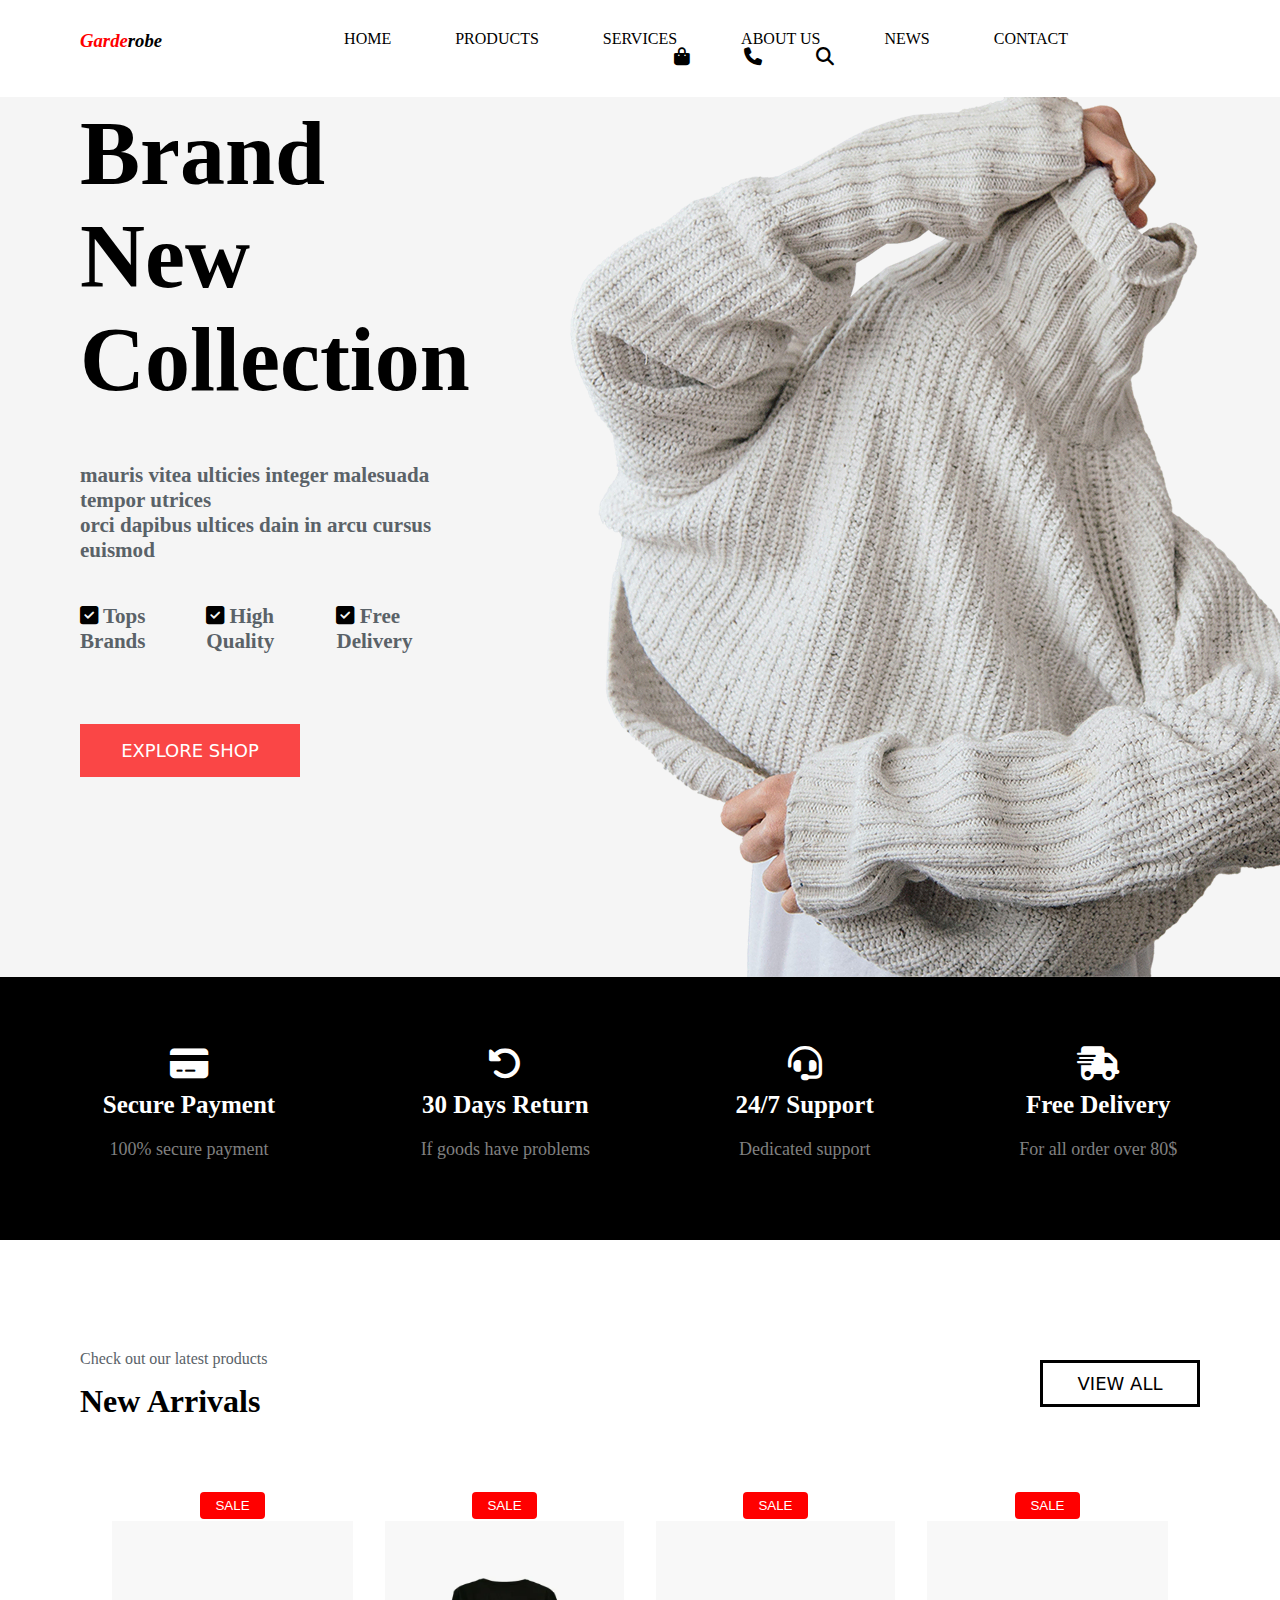
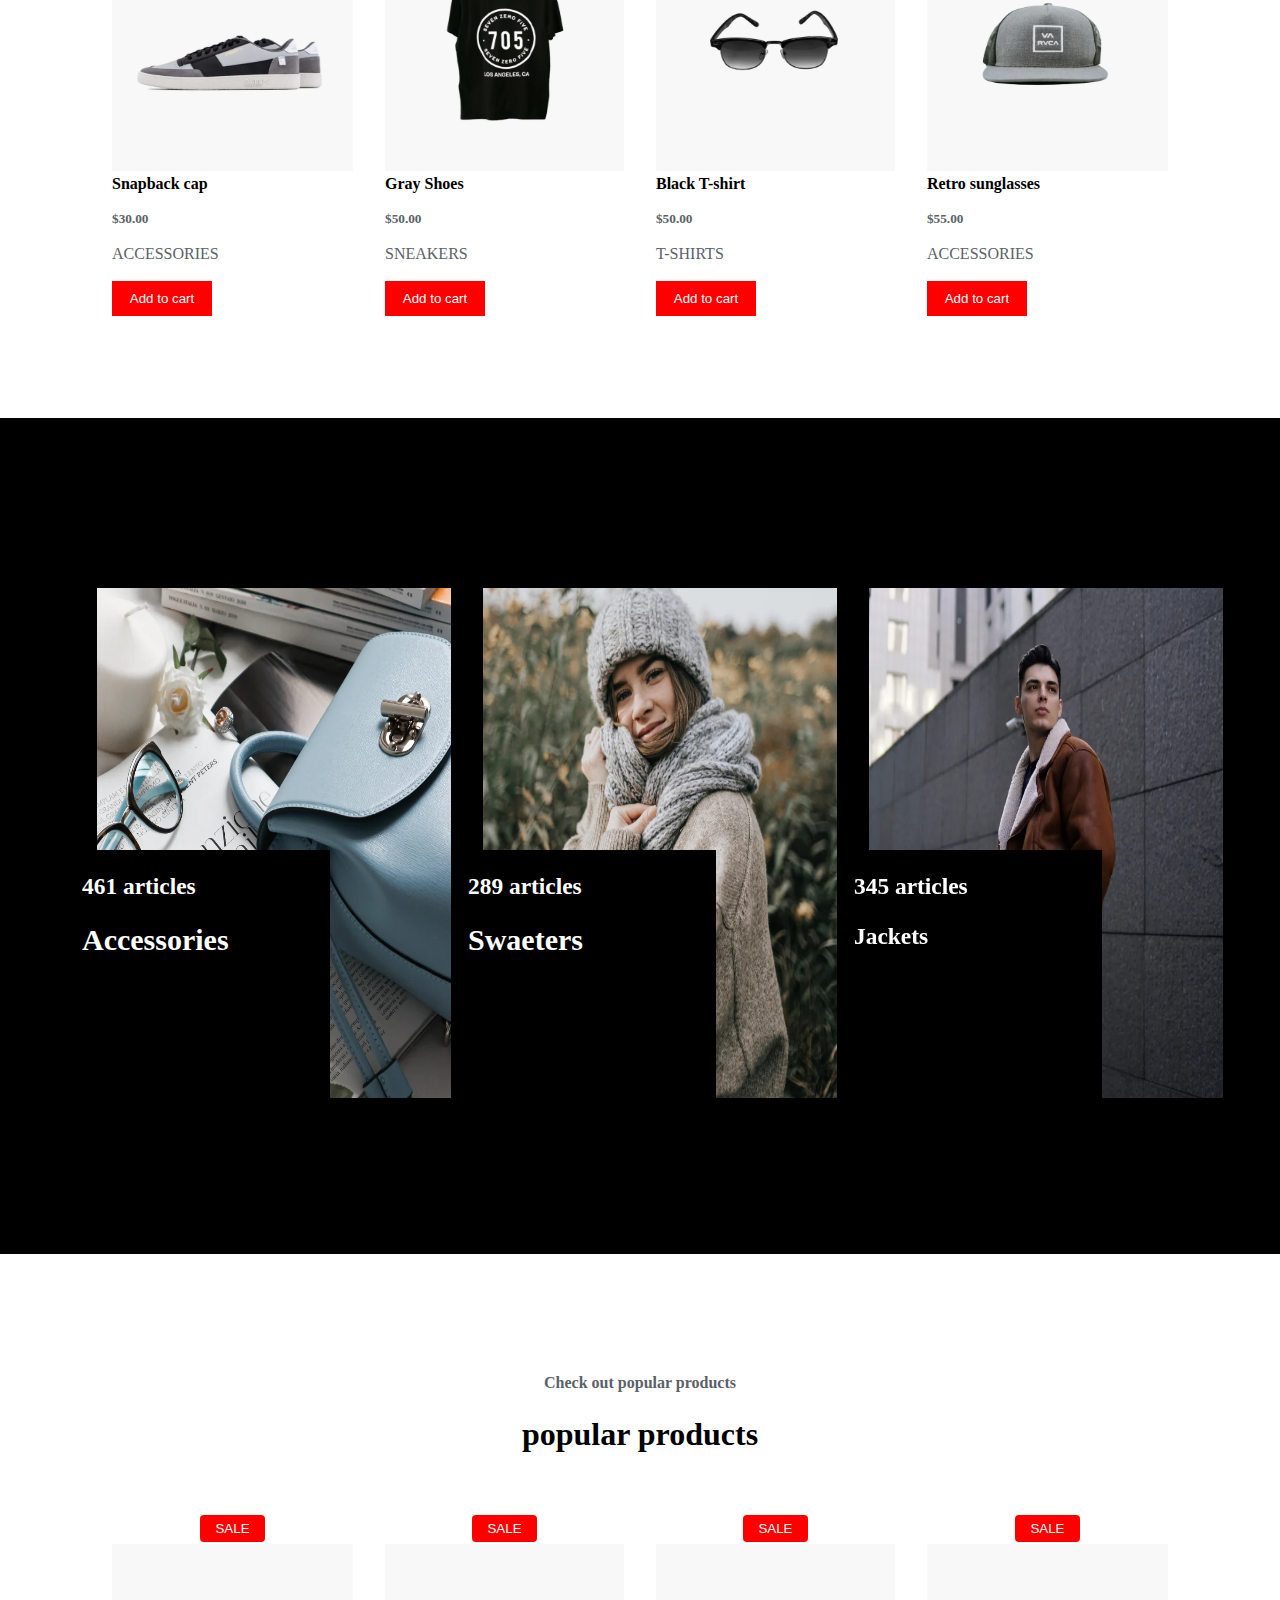
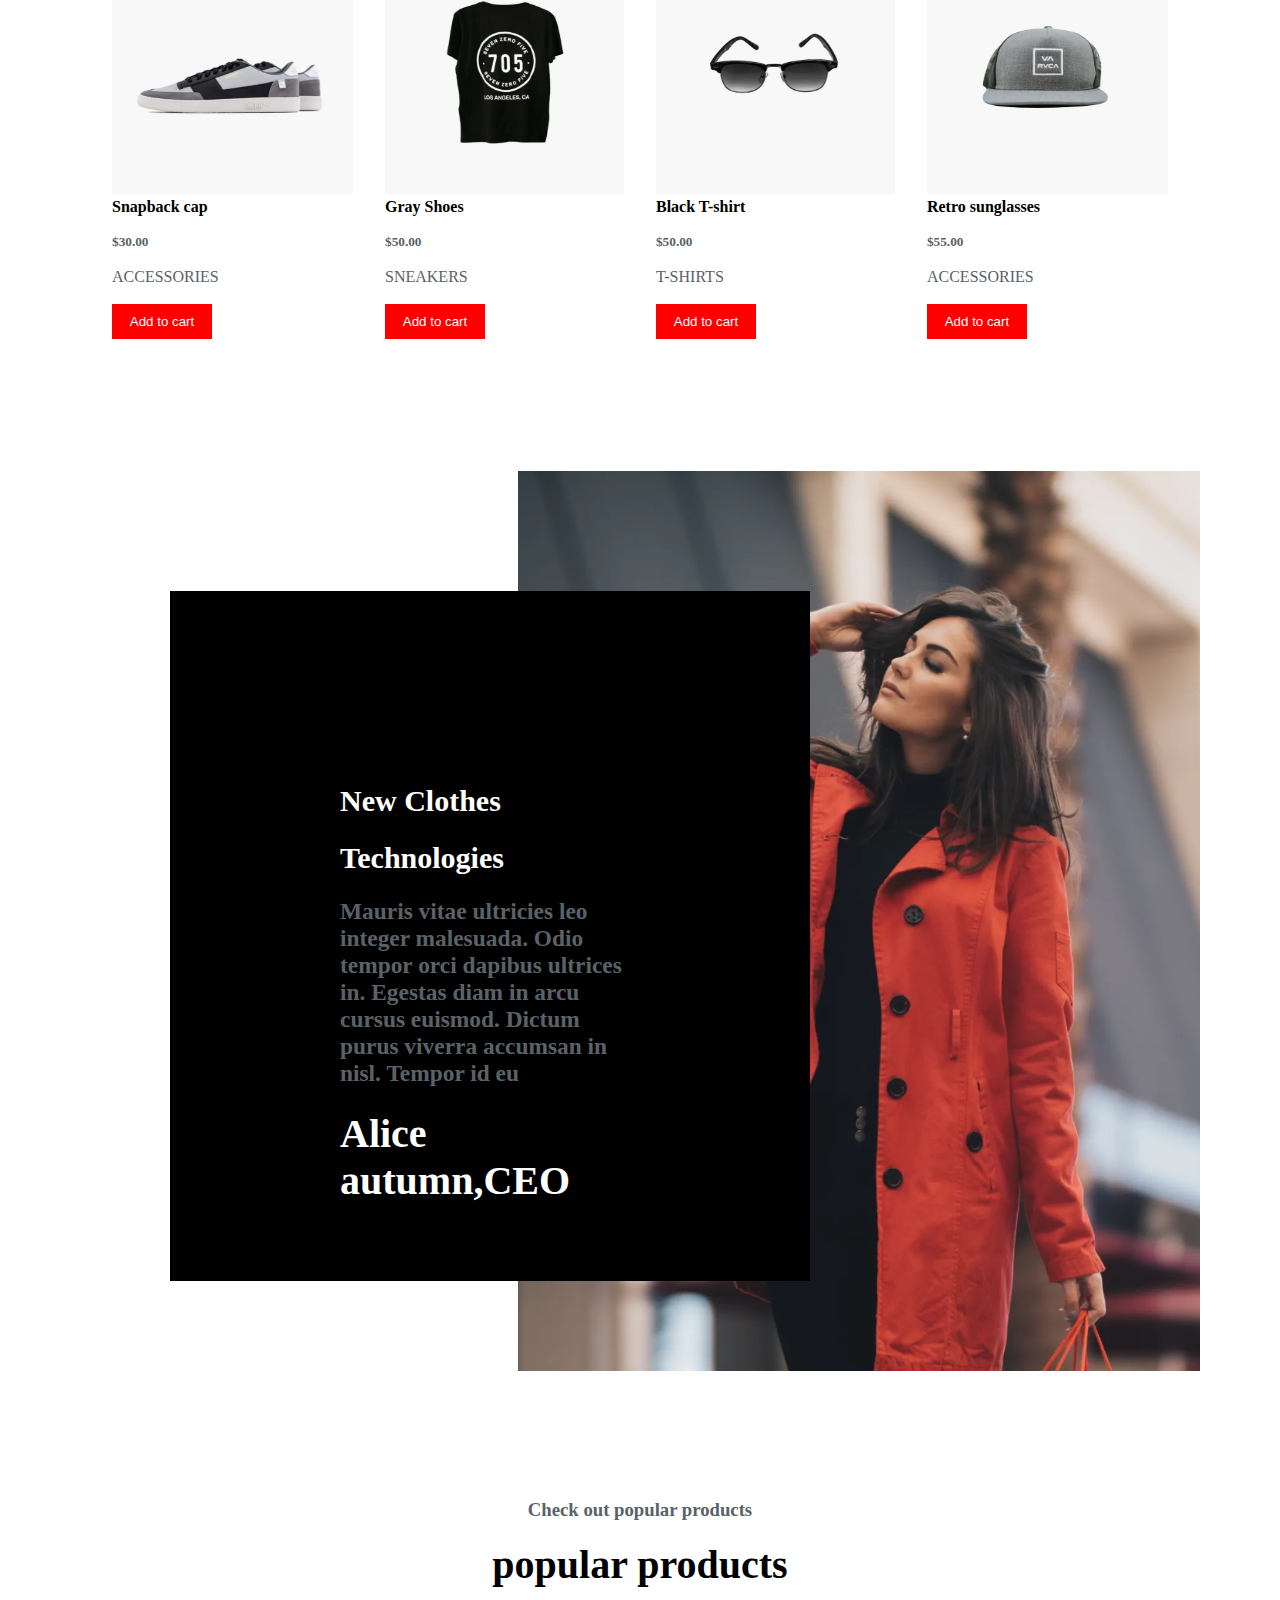
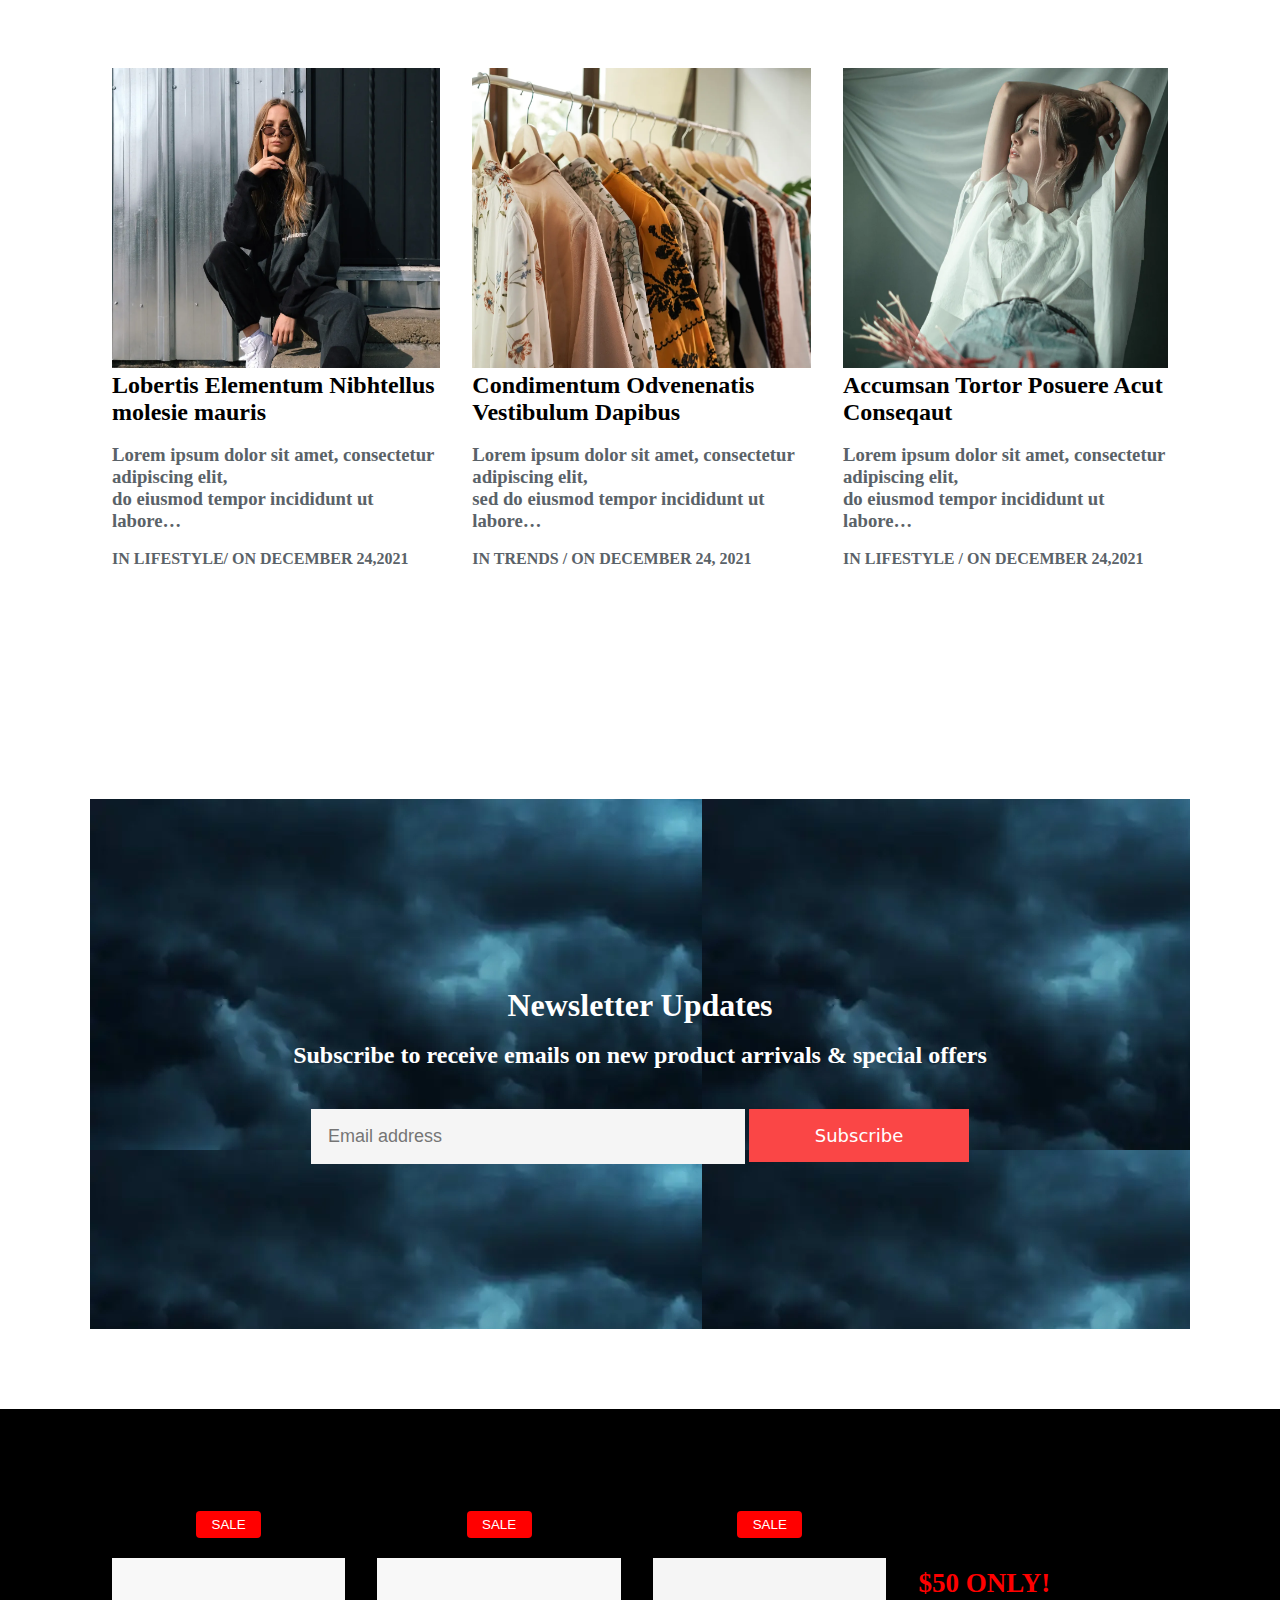
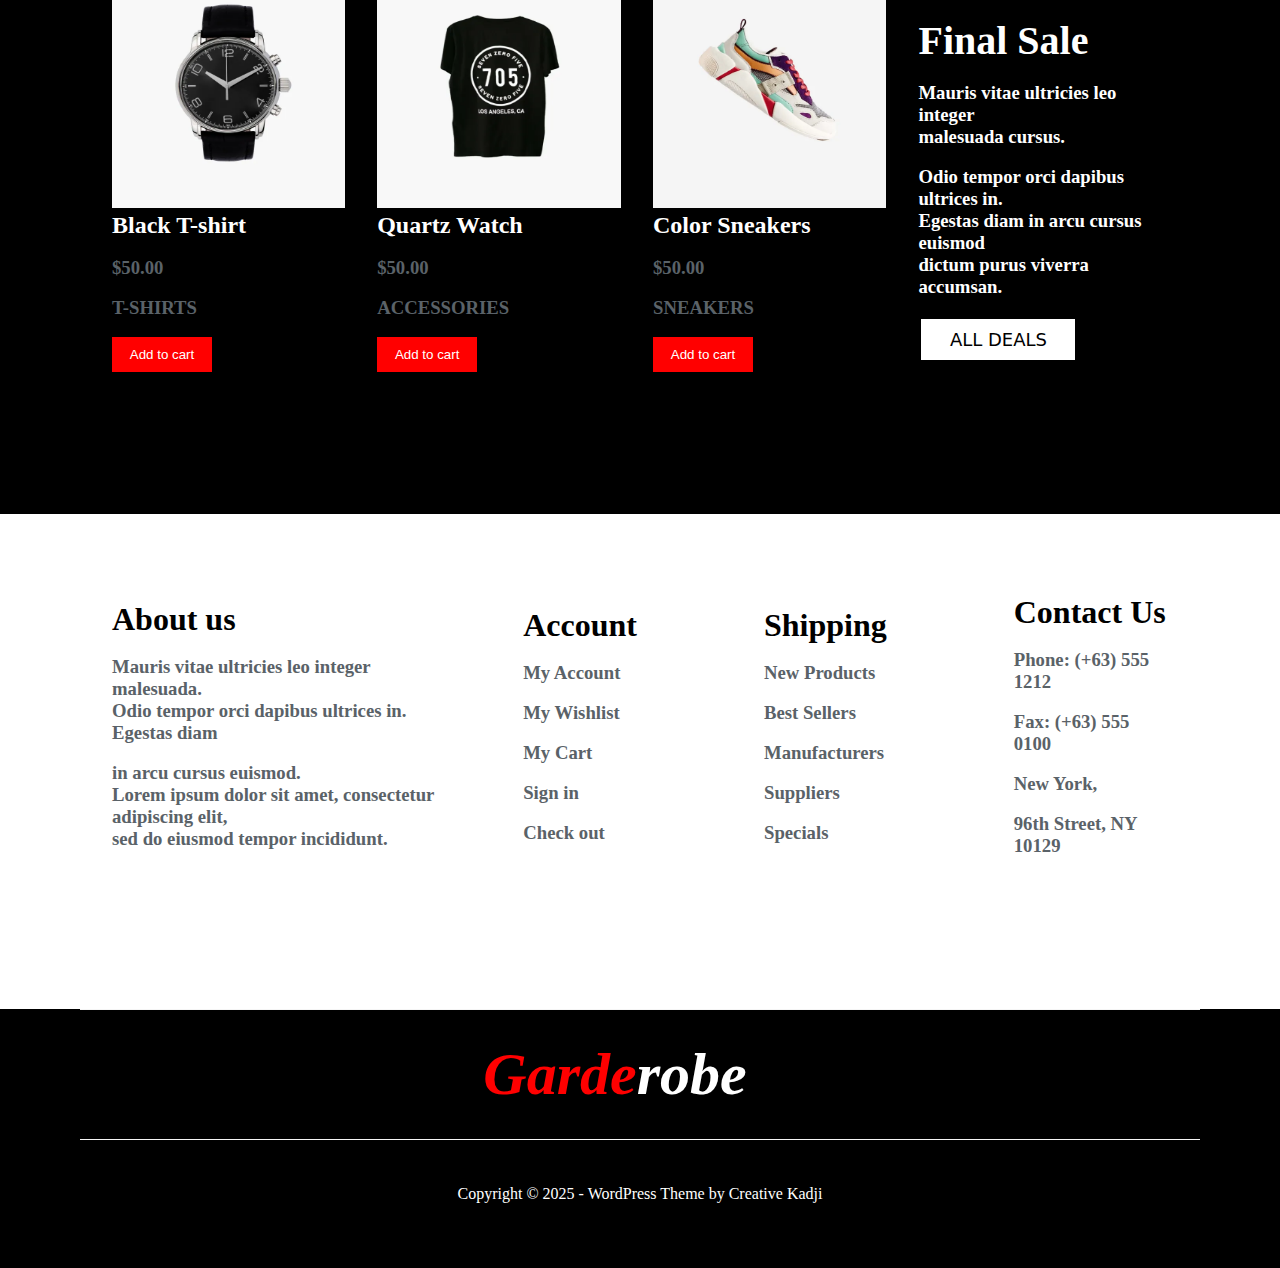
<file: home.html>
<!DOCTYPE html>
<html>
  <head>
    <meta name="viewport" content="width=device-width, initial-scale=1.0">
    <title>e commerce</title>
   <link rel="stylesheet" href="style.css">
   <link rel="stylesheet" href="https://cdnjs.cloudflare.com/ajax/libs/font-awesome/6.4.0/css/all.min.css">
  </head>
  <body>
     <header>
      <div class="nav section" >
        <h3 style="padding-top: 30px;" class="logo"><span class="color">Garde</span>robe</h3>
        <ul>
          <!-- <li><h1 class="logo"><stan class="color">Garde</stan>robe</h1></li> -->
          <li><a href="home.html">HOME</a></li>
          <li><a href="products.html">PRODUCTS</a></li>
          <li><a href="services.html">SERVICES</a></li>
          <li><a href="about.html">ABOUT US</a></li>
          <li><a href="news.html">NEWS</a></li>
          <li><a href="contact.html">CONTACT</a></li>
          <span class="end">
              <li><i class="fa-solid fa fa-bag-shopping"></i></li>
              <li><i class="fa-solid fa  fa-phone"></i></li>
              <li><i class="fa-solid fa  fa-magnifying-glass"></i></li>
          </span>
        </ul>
      </div>
     </header>
     <section id="home" class="hero sec b-color">
     <div class="new">
        <div class="header_description">

          <span class="nop">
            <br> <h1>Brand  New</h1>
            <h1>Collection</h1>
          </span>
          <span class="text bb-color">
            <br>
            <h3>mauris vitea ulticies integer malesuada tempor utrices</h3>
            <h3>orci dapibus ultices dain in arcu cursus euismod </h3>
          </span>
          <div class="font bb-color">
            
            <span>
              <h3 style="margin-right: 20px;"><i class=" b2-color fa-solid fa-square-check"></i> Tops Brands</h3>
            </span>
            <span>  
           <h3 style="margin-right: 20px;"> <i class=" b2-color fa-solid fa-square-check"></i> High  Quality</h3> 
            </span>
            <span>
              <h3 style="margin-right: 20px;"> <i class=" b2-color fa-solid  fa-square-check"></i> Free  Delivery</h3> 
              </span>
          </div>
          <a href="products.html"><button style="margin-top: 50px;" class="button">EXPLORE SHOP</button></a>
        </div>
        <img class="pic" src="home-hero-image_optimized.webp" style="float: right;">
     </div>
     </section>
     <section>
      <div class="features section">
        <div class="feature-box">
          <i class="fa-solid fa-credit-card" style="font-size: 34px;"></i>
          <h4>Secure Payment</h4>
          <p>100% secure payment</p>
        </div>
        <div class="feature-box">
          <i class="fa-solid fa-rotate-left" style="font-size: 34px;"></i>
          <h4>30 Days Return</h4>
          <p>If goods have problems</p>
        </div>
        <div class="feature-box">
          <i class="fa-solid fa-headset" style="font-size: 34px;"></i>
          <h4>24/7 Support</h4>
          <p>Dedicated support</p>
        </div>
        <div class="feature-box">
          <i class="fa-solid fa-truck-fast " style="font-size: 34px;"></i>
          <h4>Free Delivery</h4>
          <p>For all order over 80$</p>
        </div>
      </div>
     </section>
      <section>
      <div class="stock section">
          <div class="tt">
            <a href="products.html"><button style="float: right; margin-top: 60px;" class="button1">VIEW ALL</button></a>
             <p style=" padding-bottom: 15px; margin-top: 50px;" class="bb-color">Check out our latest products</p>
             <h1>New Arrivals</h1>
             <!-- <button style="float: right;" class="button1">VIEW ALL</button> -->
          </div>
          
          <table>
            <tr>
              <th><button class="button2">SALE</button></th>
              <th><button class="button2">SALE</button></th>
              <th><button class="button2">SALE</button></th>
              <th><button class="button2">SALE</button></th>
            </tr>
              <tr>
                <td><img src="shop-item-6_optimized.webp"  height="250px" width="300" >
                <br><h4>Snapback cap</h4>
                <br><h5 class="bb-color">$30.00</h5>
                <br><p class="bb-color">ACCESSORIES</p>
                <br><button class="button3">Add to cart</button>
              </td>
                  
                <td>
                  <img  src="shop-item-7_optimized.webp" height="250px" width="300">
                   <br><h4>Gray Shoes</h4>
                   <br><h5 class="bb-color">$50.00</h5>
                   <br><p class="bb-color">SNEAKERS</p>
                   <br><button class="button3">Add to cart</button>
                    
               </td>

                <td><img  src="shop-item-9_optimized.webp" height="250px" width="300px">
                    <br><h4>Black T-shirt</h4>
                    <br><h5 class="bb-color">$50.00</h5>
                    <br><p class="bb-color">T-SHIRTS</p>
                    <br><button class="button3">Add to cart</button>
                </td>
                <td><img src="shop-item-10_optimized.webp" height="250p" width="300px">
                    <br><h4>Retro sunglasses</h4>
                    <br><h5 class="bb-color">$55.00</h5>
                    <br><p class="bb-color">ACCESSORIES</p>
                    <br><button class="button3"> Add to cart</button>
                </td>
                </tr>
          </table>
      </div>
      </section>
      <section>
      <div class="articles section">
          <table class="table1">
            <tr>
             <td>
              <div class="z-index">
                 <br><img class="hover index1" style="padding: 20px;" src="shop-category-image-3_optimized.webp" width="380" height="510">
                 <div class="color-red index2 pad">
                 <br><h3 >461 articles </h3>
                  <br><h2>Accessories</h2>
                  </div>
                </div>
               </td> 
               <td>
                <div class="z-index">
                    <br><img class="hover index1" style="padding: 20px;" src="shop-category-image-2_optimized.webp" width="380" height="510">
                  <div class="color-red index2 pad">
                   <br><h3>289 articles </h3>
                   <br><h2 >Swaeters</h2>
                  </div>
             </td>
            </div>
             <td>
              <div class="z-index">
                <br><img class="hover index1" style="padding: 20px;" src="shop-category-image-1_optimized.webp" width="380" height="510">
                <div class="color-red index2 pad">
                  <br><h3  >345 articles </h3>
                  <br><h3 >Jackets</h3>
                  </div>
                  </div>  
             </td>
            </tr>
          </table> 
      </div>
      </section>
      <section>
       <div class="products section">
        <div class="te">
           <h4 class="bb-color" style="padding: bottom 30px;">Check out popular products</h4>
           <h1 style="padding-top: 24px; padding-bottom: 30px;">popular products</h1>
           </div>
           <table>
            <tr>
              <th><button class="button2">SALE</button></th>
              <th><button class="button2">SALE</button></th>
              <th><button class="button2">SALE</button></th>
              <th><button class="button2">SALE</button></th>
            </tr>
              <tr>
                <td><img src="shop-item-6_optimized.webp"  height="250px" width="300" >
                <br><h4>Snapback cap</h4>
                <br><h5 class="bb-color">$30.00</h5>
                <br><p class="bb-color">ACCESSORIES</p>
                <br><button class="button3">Add to cart</button>
              </td>
                  
                <td>
                  <img  src="shop-item-7_optimized.webp" height="250px" width="300">
                   <br><h4>Gray Shoes</h4>
                   <br><h5 class="bb-color">$50.00</h5>
                   <br><p class="bb-color">SNEAKERS</p>
                   <br><button class="button3">Add to cart</button>
                    
               </td>

                <td><img  src="shop-item-9_optimized.webp" height="250px" width="300px">
                    <br><h4>Black T-shirt</h4>
                    <br><h5 class="bb-color">$50.00</h5>
                    <br><p class="bb-color">T-SHIRTS</p>
                    <br><button class="button3">Add to cart</button>
                </td>
                <td><img src="shop-item-10_optimized.webp" height="250p" width="300px">
                    <br><h4>Retro sunglasses</h4>
                    <br><h5 class="bb-color">$55.00</h5>
                    <br><p class="bb-color">ACCESSORIES</p>
                    <br><button class="button3"> Add to cart</button>
                </td>
                </tr>
          </table>
       </div>
      </section>
      <section>
        <div class="full">
             <div class="clothes section">
              <div class="indexz">
                <img src="home-page-ceo-image2_optimized.webp" height="900"  style="float: right;">
              </div>
              <div class="index3">
                <br> <h2>New Clothes</h2>
                <br><h2>Technologies</h2>
                <br><h3 class="bb-color">Mauris vitae ultricies leo integer malesuada.
                  Odio tempor orci dapibus ultrices in. Egestas diam in arcu cursus euismod. Dictum purus viverra accumsan in nisl. Tempor id eu</h3>
                  <br><h1>Alice autumn,CEO</h1>
              </div>
        </div>
      </section>
       <section>
        <div class="pop section">
          <div class="center">

            <h3 style="padding-bottom: 20px;"  class="bb-color">Check out popular products</h3>
            <h1 style="padding-bottom: 60px; font-size: 40px;">popular products</h1>
          </div>
          <table>
            <tr>
               <td>
               <br> <img src="blog-article-thumb-7_optimized.webp" width="380" height="300">
                <br> <h2>Lobertis Elementum Nibhtellus</h2>
                <h2>molesie mauris</h2>
                <br><h3 class="bb-color">Lorem ipsum dolor sit amet, consectetur adipiscing elit,</h3>
                  <h3 class="bb-color"> do eiusmod tempor incididunt ut labore…</h3>
                 <br><h4 class="bb-color">IN LIFESTYLE/ ON DECEMBER 24,2021</h4>
               </td>
               <td>
                 <br><img src="blog-article-thumb-6_optimized.webp" width="380" height="300">
                 <br><h2>Condimentum Odvenenatis</h2>
                  <h2>Vestibulum Dapibus</h2>
                  <br><h3 class="bb-color">Lorem ipsum dolor sit amet, consectetur adipiscing elit,</h3> 
                   <h3 class="bb-color"> sed do eiusmod tempor incididunt ut labore…</h3>
                    <br><h4 class="bb-color">IN TRENDS / ON DECEMBER 24, 2021</h4>
               </td>
                <td>
                   <br><img src="blog-article-thumb-5_optimized.webp" width="380" height="300">
                   <br><h2>Accumsan Tortor Posuere Acut</h2>
                        <h2>Conseqaut</h2>
                        <br><h3 class="bb-color">Lorem ipsum dolor sit amet, consectetur adipiscing elit,</h3> 
                          <h3 class="bb-color"> do eiusmod tempor incididunt ut labore…</h3>
                          <br><h4 class="bb-color">IN LIFESTYLE / ON DECEMBER 24,2021</h4>
                </td>
            </tr>
          </table>
       </div>
       </section>
       <section>
          <div class="back section">
            <br><h1>Newsletter Updates</h1>
            <br><h2>Subscribe to receive emails on new product arrivals & special offers</h2>
            <div class="but">
               <input class="placeholder" type="text" placeholder="Email address">
               <button class="button">Subscribe</button>
            </div>
          </div>
       </section>
       <section>
           <div class="final section">
              <table>
                 <tr>
                  <th><button class="button2">SALE</button></th>
                  <th><button class="button2">SALE</button></th>
                  <th><button class="button2">SALE</button></th>
                </tr>
                <tr>
                 <td>
                   <br><img src="shop-item-3_optimized.webp" height="250" width="300">
                   <br><h2>Black T-shirt</h2>
                   <br><h3 class="bb-color">$50.00</h3>
                   <br><h3 class="bb-color">T-SHIRTS</h3>
                   <br><button class="button3"> Add to cart</button>
                 </td>
                 <td>
                    <br><img src="shop-item-7_optimized.webp" width="300" height="250">
                    <br><h2>Quartz Watch</h2>
                    <br><h3 class="bb-color">$50.00</h3>
                    <br><h3 class="bb-color">ACCESSORIES</h3>
                    <br><button class="button3"> Add to cart</button>
                 </td>
                 <td>
                    <br><img src="shop-item-8_optimized (1).webp" width="300" height="250">
                    <br><h2>Color Sneakers</h2>
                    <br><h3 class="bb-color">$50.00</h3>
                    <br><h3 class="bb-color">SNEAKERS</h3>
                    <br><button class="button3"> Add to cart</button>
                 </td>
                 <td>
                    <br><h1 style="font-size: 27px;" class="color">$50 ONLY!</h1>
                     <br><h1 style="font-size: 40px;">Final Sale</h1>
                       <br><h3>Mauris vitae ultricies leo integer</h3> 
                       <h3>malesuada cursus.</h3>
                      <br><h3>Odio tempor orci dapibus ultrices in.</h3>
                       <h3> Egestas diam in arcu cursus euismod</h3>
                        <h3>dictum purus viverra accumsan.</h3>
                         <br><button class="button1">ALL DEALS</button>
                      </h3>
                 </td>
                 </tr>
              </table>
           </div>
       </section>
       <section>
          <div class="last section bb-color">
            <table>
              <tr>
                <td style="padding-right: 70px;">
                    <br><h1 class="co">About us</h1>
                    <br><h3>Mauris vitae ultricies leo integer malesuada.</h3>
                    <h3> Odio tempor orci dapibus ultrices in. Egestas diam</h3>
                    <br><h3>in arcu cursus euismod.</h3>
              
                   <h3>Lorem ipsum dolor sit amet, consectetur adipiscing elit,</h3> 
                   <h3>sed do eiusmod tempor incididunt.</h3>
               </td>
               <td style="padding-right: 110px;">
                <br><h1 class="co">Account</h1>
                <br><h3>My Account</h3>
                <br><h3>My Wishlist</h3>
                <br><h3>My Cart</h3>
                <br><h3>Sign in</h3>
                <br><h3>Check out</h3>
               </td>
               <td style="padding-right: 110px;">
                <br><h1 class="co">Shipping</h1>
               <br><h3> New Products</h3>
               <br><h3>Best Sellers </h3>
               <br><h3> Manufacturers </h3>
                <br><h3>Suppliers</h3>
               <br><h3>Specials</h3>
               </td>
               <td>
                <br><h1 class="co">Contact Us</h1>
                 <br><h3>Phone: (+63) 555 1212</h3>
                  <br><h3>Fax: (+63) 555 0100 </h3>
                
                 <br><h3>New York,</h3>
                  <br><h3>96th Street, NY 10129</h3>
               </td>
              </tr>
            </table> 
          </div>
       </section>
       <section>
        <footer class="log l section">
         <div class="line"></div>
           <div class="lo">
           <h3 style="padding-top: 30px;   text-align: center; font-size: 60px;" class="logo"><span class="color">Garde</span>robe</h3>
           </div>
         <div class="line"></div>
        <div class="l" style="text-align: center; padding-top: 45px ;">
            <p >Copyright © 2025 - WordPress Theme by Creative Kadji</p>
        </div>
        </footer>
       </section>
  </body>
</html>
</file>
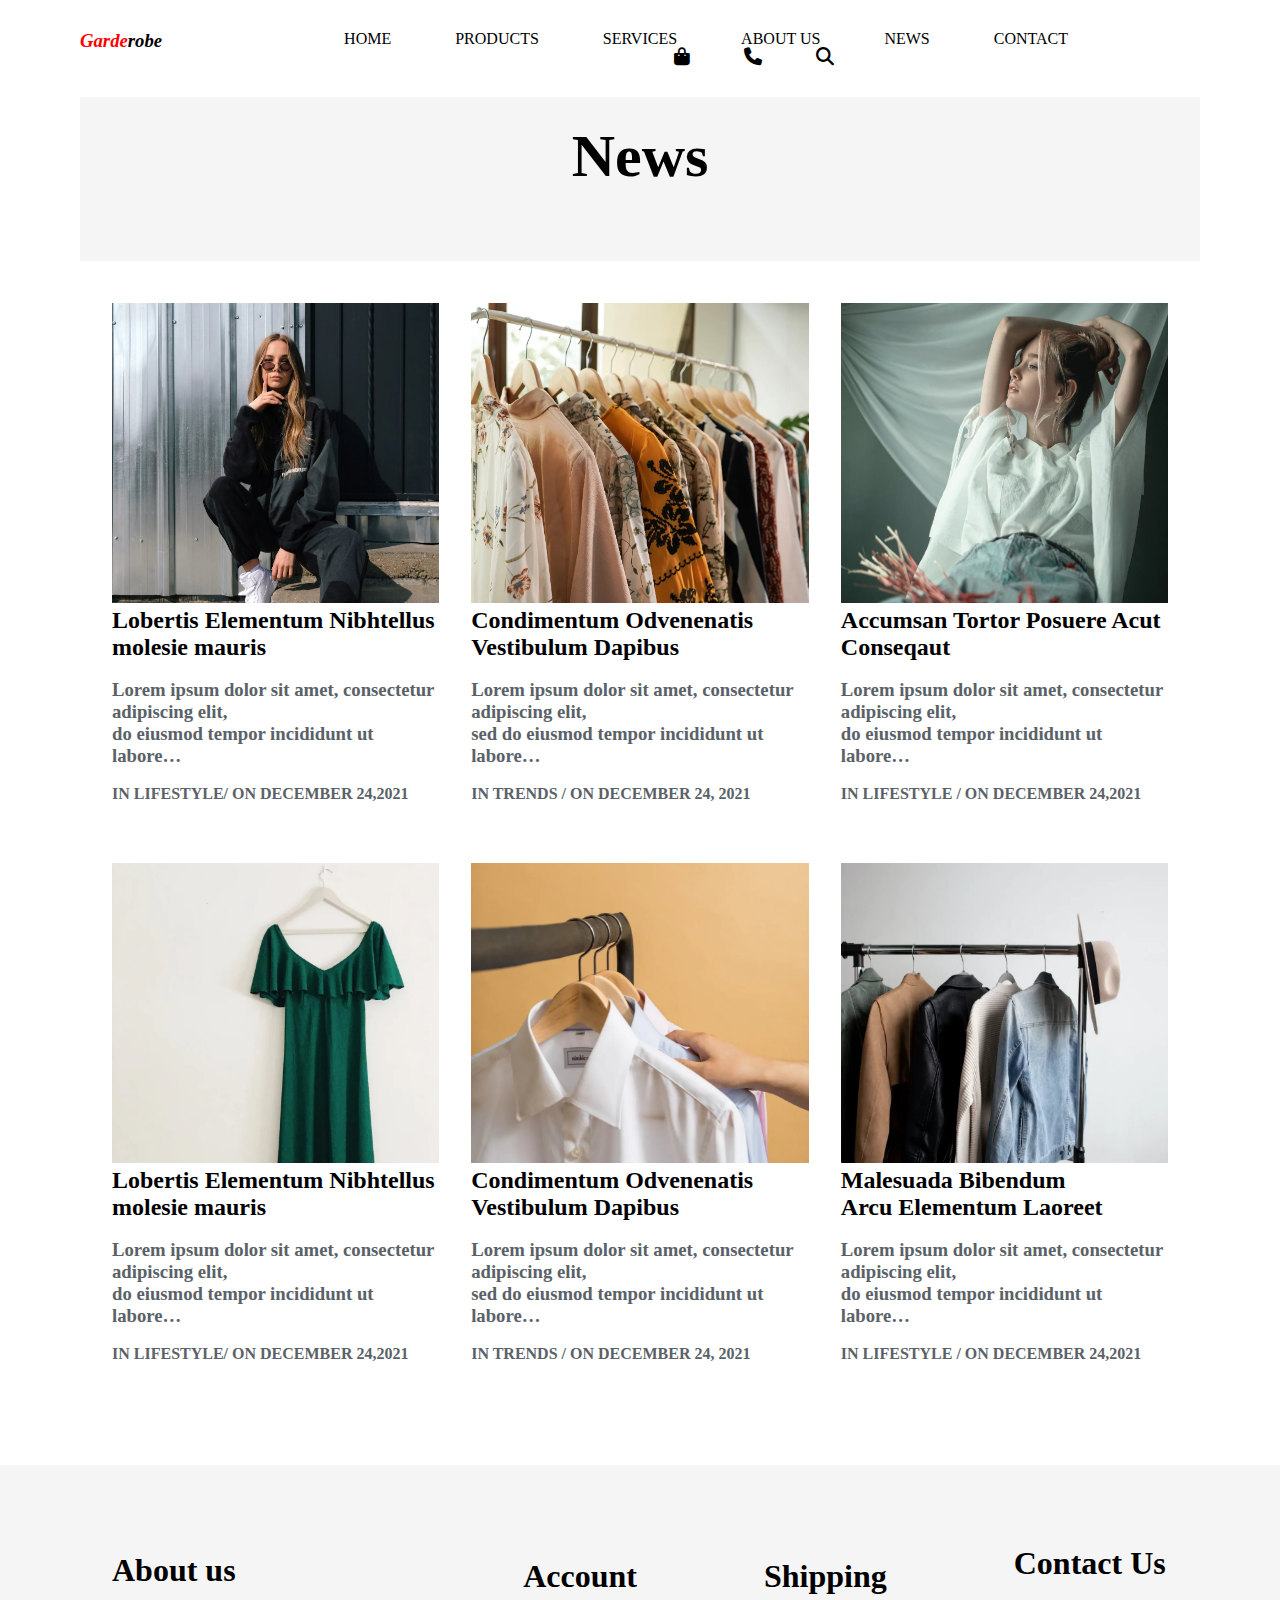
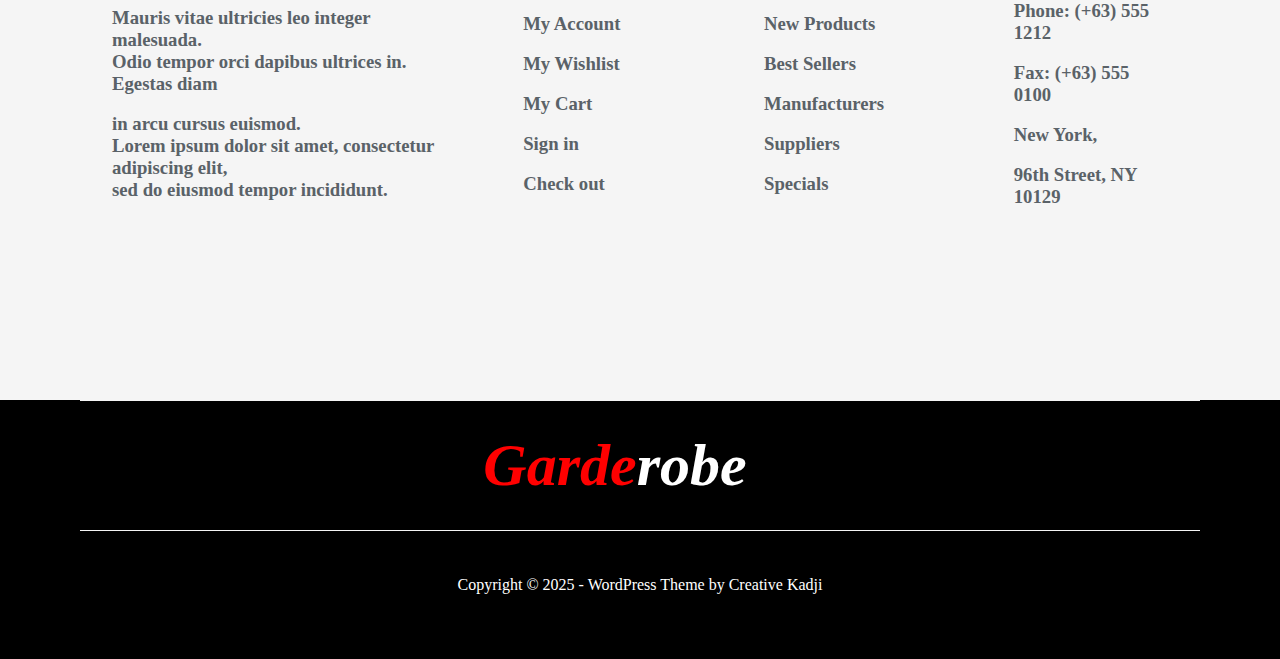
<file: news.html>
<!DOCTYPE html>
<html>
    
  <head>
    <title>e commerce</title>
   <link rel="stylesheet" href="style.css">
   <link rel="stylesheet" href="https://cdnjs.cloudflare.com/ajax/libs/font-awesome/6.4.0/css/all.min.css">
  </head>
  <body>
     <header>
      <div class="nav section" >
        <h3 style="padding-top: 30px;" class="logo"><span class="color">Garde</span>robe</h3>
        <ul>
          <!-- <li><h1 class="logo"><stan class="color">Garde</stan>robe</h1></li> -->
          <li><a href="home.html">HOME</a></li>
          <li><a href="products.html">PRODUCTS</a></li>
          <li><a href="services.html">SERVICES</a></li>
          <li><a href="about.html">ABOUT US</a></li>
          <li><a href="news.html">NEWS</a></li>
          <li><a href="contact.html">CONTACT</a></li>
          <span class="end">
              <li><i class="fa-solid fa fa-bag-shopping"></i></li>
              <li><i class="fa-solid fa  fa-phone"></i></li>
              <li><i class="fa-solid fa  fa-magnifying-glass"></i></li>
          </span>
        </ul>
      </div>
     </header>
     <div class="news section">
       <div class="ns w section">
         <h3 id="news"  class="bb-color">Home / News</h3>
         <h1 style="font-size: 60px; font-weight: bold; padding-top: 30px;">News</h1>
       </div>
       <table style="padding-top: 22px;">
        <tr>
           <td>
           <br> <img src="blog-article-thumb-7_optimized.webp" width="380" height="300">
            <br> <h2>Lobertis Elementum Nibhtellus</h2>
            <h2>molesie mauris</h2>
            <br><h3 class="bb-color">Lorem ipsum dolor sit amet, consectetur adipiscing elit,</h3>
              <h3 class="bb-color"> do eiusmod tempor incididunt ut labore…</h3>
             <br><h4 class="bb-color">IN LIFESTYLE/ ON DECEMBER 24,2021</h4>
           </td>
           <td>
             <br><img src="blog-article-thumb-6_optimized.webp" width="380" height="300">
             <br><h2>Condimentum Odvenenatis</h2>
              <h2>Vestibulum Dapibus</h2>
              <br><h3 class="bb-color">Lorem ipsum dolor sit amet, consectetur adipiscing elit,</h3> 
               <h3 class="bb-color"> sed do eiusmod tempor incididunt ut labore…</h3>
                <br><h4 class="bb-color">IN TRENDS / ON DECEMBER 24, 2021</h4>
           </td>
            <td>
               <br><img src="blog-article-thumb-5_optimized.webp" width="380" height="300">
               <br><h2>Accumsan Tortor Posuere Acut</h2>
                    <h2>Conseqaut</h2>
                    <br><h3 class="bb-color">Lorem ipsum dolor sit amet, consectetur adipiscing elit,</h3> 
                      <h3 class="bb-color"> do eiusmod tempor incididunt ut labore…</h3>
                      <br><h4 class="bb-color">IN LIFESTYLE / ON DECEMBER 24,2021</h4>
            </td>
        </tr>
        <tr>
          <td>
          <br> <img src="blog-article-thumb-3_optimized-1024x854.webp" width="380" height="300" style="padding-top: 40px;">
           <br> <h2>Lobertis Elementum Nibhtellus</h2>
           <h2>molesie mauris</h2>
           <br><h3 class="bb-color">Lorem ipsum dolor sit amet, consectetur adipiscing elit,</h3>
             <h3 class="bb-color"> do eiusmod tempor incididunt ut labore…</h3>
            <br><h4 class="bb-color">IN LIFESTYLE/ ON DECEMBER 24,2021</h4>
          </td>
          <td>
            <br><img src="blog-article-thumb-2_optimized-1024x854.webp" width="380" height="300" style="padding-top: 40px;">
            <br><h2>Condimentum Odvenenatis</h2>
             <h2>Vestibulum Dapibus</h2>
             <br><h3 class="bb-color">Lorem ipsum dolor sit amet, consectetur adipiscing elit,</h3> 
              <h3 class="bb-color"> sed do eiusmod tempor incididunt ut labore…</h3>
               <br><h4 class="bb-color">IN TRENDS / ON DECEMBER 24, 2021</h4>
          </td>
           <td>
              <br><img src="blog-article-thumb-1_optimized-1024x854.webp" width="380" height="300" style="padding-top: 40px;">
              <br><h2>Malesuada Bibendum </h2>
                   <h2>Arcu Elementum Laoreet</h2>
                   <br><h3 class="bb-color">Lorem ipsum dolor sit amet, consectetur adipiscing elit,</h3> 
                     <h3 class="bb-color"> do eiusmod tempor incididunt ut labore…</h3>
                     <br><h4 class="bb-color">IN LIFESTYLE / ON DECEMBER 24,2021</h4>
           </td>
       </tr>
       </table>
     </div>
     <section class="c">
      <div class="last section bb-color">
        <table>
          <tr>
            <td style="padding-right: 70px;">
                <br><h1 class="co">About us</h1>
                <br><h3>Mauris vitae ultricies leo integer malesuada.</h3>
                <h3> Odio tempor orci dapibus ultrices in. Egestas diam</h3>
                <br><h3>in arcu cursus euismod.</h3>
          
               <h3>Lorem ipsum dolor sit amet, consectetur adipiscing elit,</h3> 
               <h3>sed do eiusmod tempor incididunt.</h3>
           </td>
           <td style="padding-right: 110px;">
            <br><h1 class="co">Account</h1>
            <br><h3>My Account</h3>
            <br><h3>My Wishlist</h3>
            <br><h3>My Cart</h3>
            <br><h3>Sign in</h3>
            <br><h3>Check out</h3>
           </td>
           <td style="padding-right: 110px;">
            <br><h1 class="co">Shipping</h1>
           <br><h3> New Products</h3>
           <br><h3>Best Sellers </h3>
           <br><h3> Manufacturers </h3>
            <br><h3>Suppliers</h3>
           <br><h3>Specials</h3>
           </td>
           <td>
            <br><h1 class="co">Contact Us</h1>
             <br><h3>Phone: (+63) 555 1212</h3>
              <br><h3>Fax: (+63) 555 0100 </h3>
            
             <br><h3>New York,</h3>
              <br><h3>96th Street, NY 10129</h3>
           </td>
          </tr>
        </table> 
      </div>
   </section>
   <section>
    <footer class="log l section">
     <div class="line"></div>
       <div class="lo">
       <h3 style="padding-top: 30px;   text-align: center; font-size: 60px;" class="logo"><span class="color">Garde</span>robe</h3>
       </div>
     <div class="line"></div>
    <div class="l" style="text-align: center; padding-top: 45px ;">
        <p >Copyright © 2025 - WordPress Theme by Creative Kadji</p>
    </div>
    </footer>
   </section>
     </body>
</html>
</file>
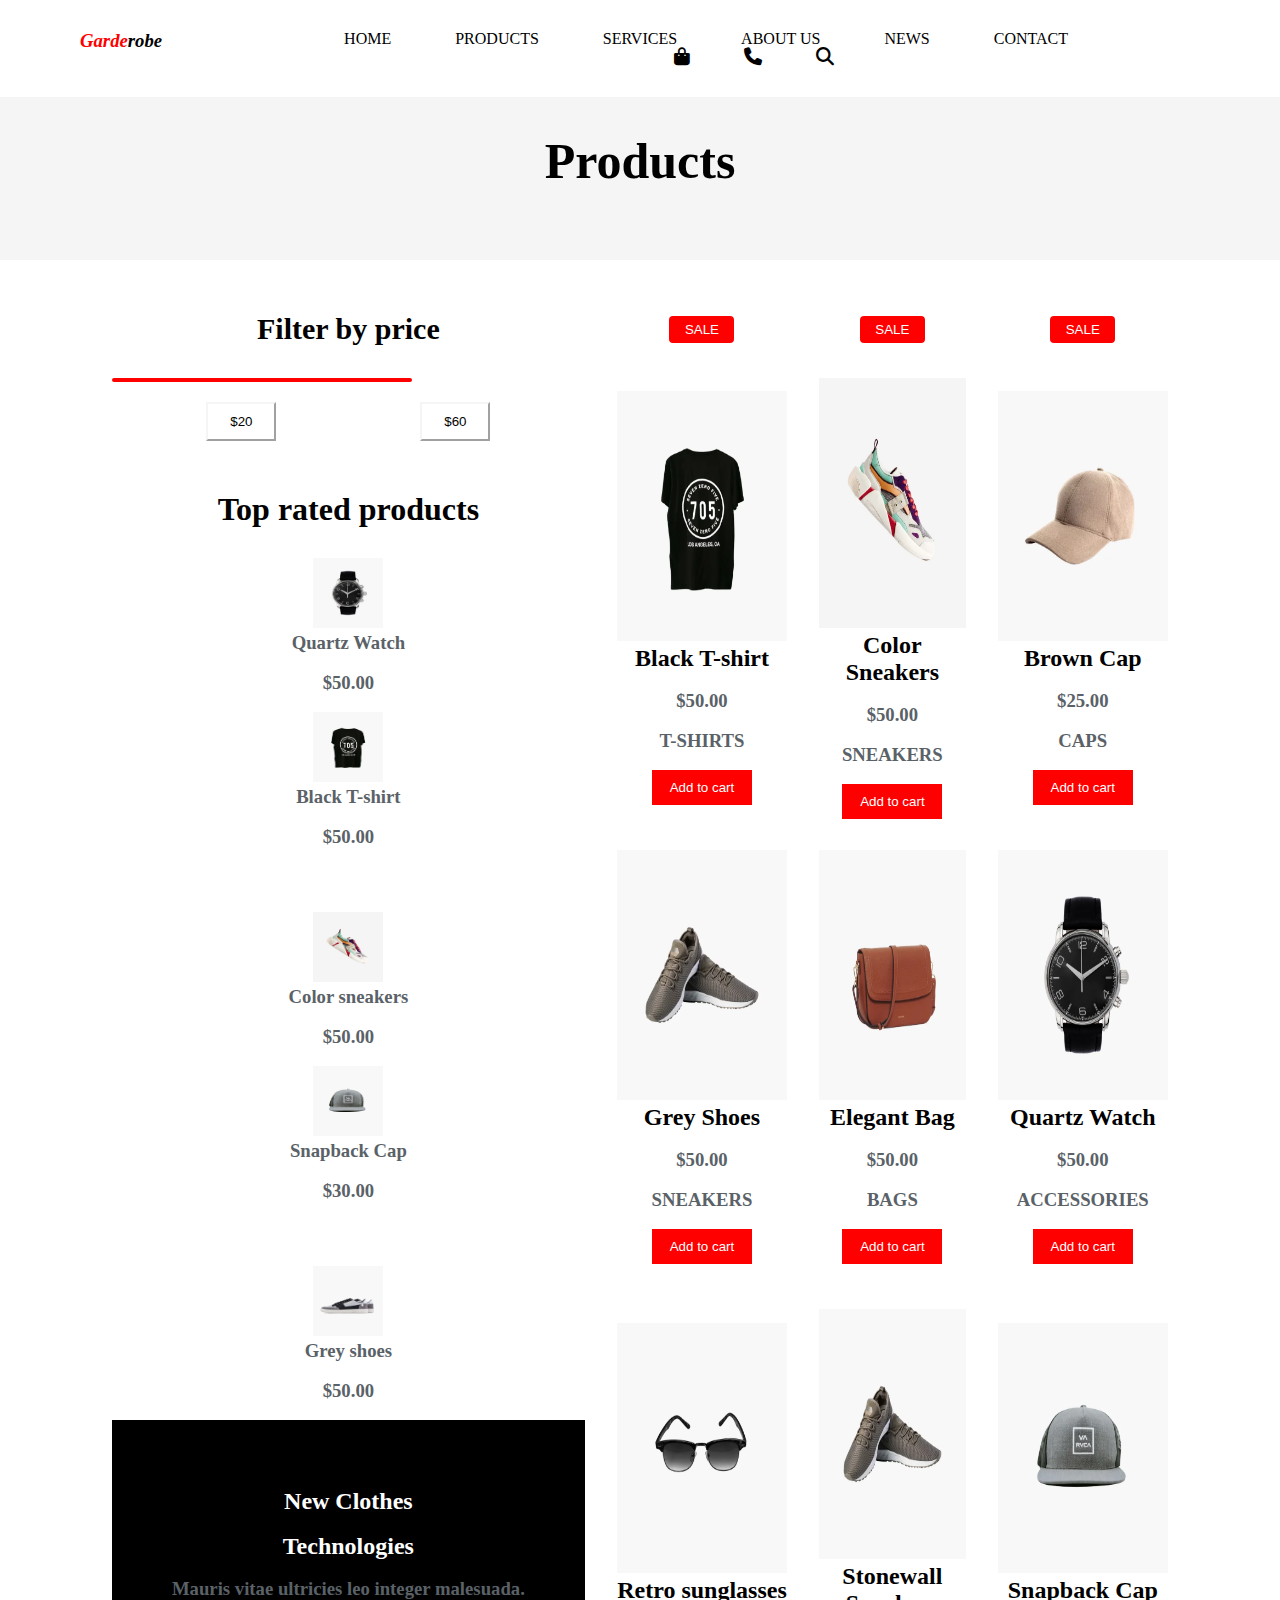
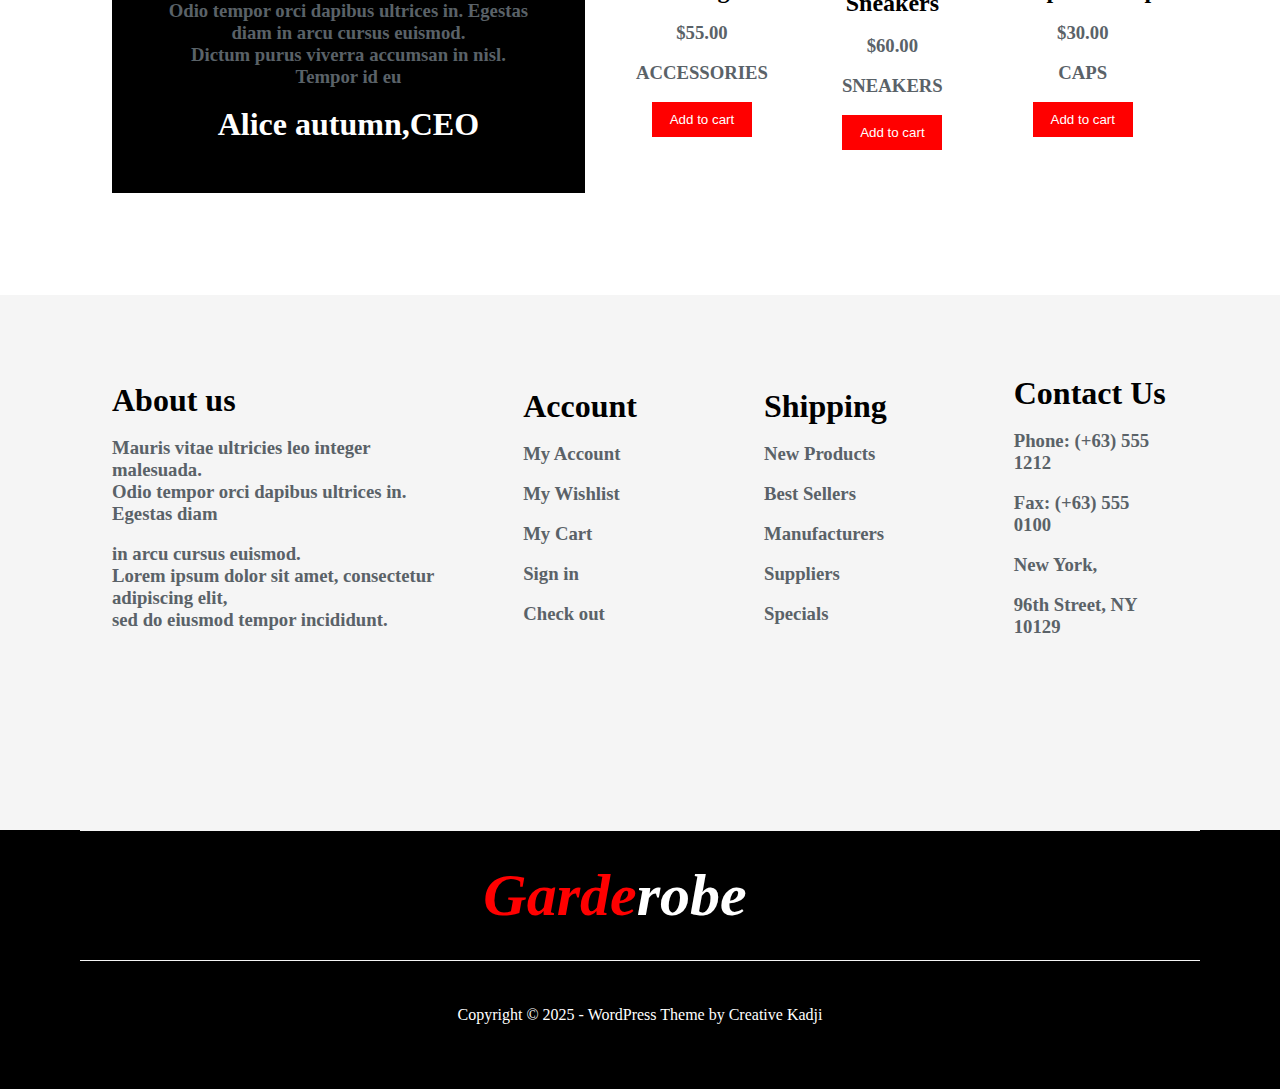
<file: products.html>
<!DOCTYPE html>

<html>
  <head>
    <title>e commerce</title>
   <link rel="stylesheet" href="style.css">
   <link rel="stylesheet" href="https://cdnjs.cloudflare.com/ajax/libs/font-awesome/6.4.0/css/all.min.css">
  </head>
  <body>
     <header>
      <div class="nav section" >
        <h3 style="padding-top: 30px;" class="logo"><span class="color">Garde</span>robe</h3>
        <ul>
          <!-- <li><h1 class="logo"><stan class="color">Garde</stan>robe</h1></li> -->
          <li><a href="home.html">HOME</a></li>
          <li><a href="products.html">PRODUCTS</a></li>
          <li><a href="services.html">SERVICES</a></li>
          <li><a href="about.html">ABOUT US</a></li>
          <li><a href="news.html">NEWS</a></li>
          <li><a href="contact.html">CONTACT</a></li>
          <span class="end">
              <li><i class=" fa fa-solid fa-bag-shopping"></i></li>
              <li><i class=" fa fa-solid fa-phone"></i></li>
              <li><i class=" fa fa-solid fa-magnifying-glass"></i></li>
          </span>
        </ul>
      </div>
     </header>
     <section>
        <div class="product-head s">
          <div class="bp">
          <h3  class="bb-color">home / product</h3>  
          <h1 id="PRODUCTS" style="font-size: 50px; padding-top: 50px;">Products</h1>
          </div>
        <div class="table-pro section">
          <table>
             <tr>
              <th><h1 style="font-size: 30px; align-items: center;">Filter by price</h1></th>
              <th><button class="button2">SALE</button></th>
              <th><button class="button2">SALE</button></th>
              <th><button class="button2">SALE</button></th>
             </tr>
             <tr>
              <td>
                 <div class="line1"></div>
                 <button style="margin-right: 140px;" class="button5">$20</button>
                 <button class="button5">$60</button>
                 <br>
                 <h1 style="padding-top: 50px; padding-bottom: 30px; font-size: bold;">Top rated products</h1>
                 <img src="shop-item-3_optimized.webp" height="70" width="70"> 
                 <br> <h3 class="bb-color">Quartz Watch</h3>
                  <br> <h3 class="bb-color">$50.00</h3>
                 <br>
                   <img src="shop-item-7_optimized.webp" height="70" width="70"> 
                 <br> <h3 class="bb-color">Black T-shirt</h3>
                  <br> <h3 class="bb-color">$50.00</h3>
               </td> 
            <td>  
              <img src="shop-item-7_optimized.webp" height="250" width="300">
              <br><h2>Black T-shirt</h2>
              <br><h3 class="bb-color">$50.00</h3>
              <br><h3 class="bb-color">T-SHIRTS</h3>
              <br><button class="button3">Add to cart</button>
           </td> 
           <td>
              <img src="shop-item-8_optimized (1).webp" height="250" width="300">
              <br><h2>Color Sneakers</h2>
              <br><h3 class="bb-color">$50.00</h3>
              <br><h3 class="bb-color">SNEAKERS</h3>
              <br><button class="button3">Add to cart</button>
           </td>
            <td>
                <img src="shop-item-2_optimized-600x697.webp" height="250" width="300">
                <br><h2>Brown Cap</h2>
                <br><h3 class="bb-color">$25.00</h3>
                <br><h3 class="bb-color">CAPS</h3>
                <br><button class="button3">Add to cart</button>
          </td>
           </td>
             </tr>
             <tr>
               <td>
                <img src="shop-item-8_optimized (1).webp" height="70" width="70"> 
                <br> <h3 class="bb-color">Color sneakers</h3>
                 <br> <h3 class="bb-color">$50.00</h3>
                <br>
                <img src="shop-item-10_optimized.webp" height="70" width="70"> 
                <br> <h3 class="bb-color">Snapback Cap</h3>
                 <br> <h3 class="bb-color">$30.00</h3> 
               </td>
               <td>
                <img src="shop-item-4_optimized-600x697.webp" height="250" width="300">
                <br><h2>Grey Shoes</h2>
                <br><h3 class="bb-color">$50.00</h3>
                <br><h3 class="bb-color">SNEAKERS</h3>
                <br><button class="button3">Add to cart</button>
               </td>
                <td>
                  <img src="shop-item-1_optimized-600x697.webp" height="250" width="300">
                  <br><h2>Elegant Bag</h2>
                  <br><h3 class="bb-color">$50.00</h3>
                  <br><h3 class="bb-color">BAGS</h3>
                  <br><button class="button3">Add to cart</button>
                </td>
                <td>
                  <img src="shop-item-3_optimized.webp" height="250" width="300">
                  <br><h2>Quartz Watch</h2>
                  <br><h3 class="bb-color">$50.00</h3>
                  <br><h3 class="bb-color">ACCESSORIES</h3>
                  <br><button class="button3">Add to cart</button>
                </td>
             </tr>
             <tr>
                <td>
                    <img src="shop-item-6_optimized.webp" height="70" width="70"> 
                   <br> <h3 class="bb-color">Grey shoes</h3>
                    <br> <h3 class="bb-color">$50.00</h3> 
                    <br>
                    <div class="in">
                      <br> <h2>New Clothes</h2>
                      <br><h2>Technologies</h2>
                      <br><h3 class="bb-color">Mauris vitae ultricies leo integer malesuada.
                        Odio tempor orci dapibus ultrices in. Egestas diam in arcu cursus euismod.<br> Dictum purus viverra accumsan in nisl. Tempor id eu</h3>
                        <br><h1>Alice autumn,CEO</h1>
                    </div>
                </td>
                <td>  
                  <img src="shop-item-9_optimized.webp" height="250" width="300">
                  <br><h2>Retro sunglasses</h2>
                  <br><h3 class="bb-color">$55.00</h3>
                  <br><h3 class="bb-color">ACCESSORIES</h3>
                  <br><button class="button3">Add to cart</button>
               </td> 
               <td>
                  <img src="shop-item-4_optimized-600x697.webp" height="250" width="300">
                  <br><h2>Stonewall Sneakers</h2>
                  <br><h3 class="bb-color">$60.00</h3>
                  <br><h3 class="bb-color">SNEAKERS</h3>
                  <br><button class="button3">Add to cart</button>
               </td>
                <td>
                    <img src="shop-item-10_optimized.webp" height="250" width="300">
                    <br><h2>Snapback Cap</h2>
                    <br><h3 class="bb-color">$30.00</h3>
                    <br><h3 class="bb-color">CAPS</h3>
                    <br><button class="button3">Add to cart</button>
              </td>
             </tr>
          </table>
          </div>
        </div>
     </section>
     <section class="c">
      <div class="last section bb-color">
        <table>
          <tr>
            <td style="padding-right: 70px;">
                <br><h1 class="co">About us</h1>
                <br><h3>Mauris vitae ultricies leo integer malesuada.</h3>
                <h3> Odio tempor orci dapibus ultrices in. Egestas diam</h3>
                <br><h3>in arcu cursus euismod.</h3>
          
               <h3>Lorem ipsum dolor sit amet, consectetur adipiscing elit,</h3> 
               <h3>sed do eiusmod tempor incididunt.</h3>
           </td>
           <td style="padding-right: 110px;">
            <br><h1 class="co">Account</h1>
            <br><h3>My Account</h3>
            <br><h3>My Wishlist</h3>
            <br><h3>My Cart</h3>
            <br><h3>Sign in</h3>
            <br><h3>Check out</h3>
           </td>
           <td style="padding-right: 110px;">
            <br><h1 class="co">Shipping</h1>
           <br><h3> New Products</h3>
           <br><h3>Best Sellers </h3>
           <br><h3> Manufacturers </h3>
            <br><h3>Suppliers</h3>
           <br><h3>Specials</h3>
           </td>
           <td>
            <br><h1 class="co">Contact Us</h1>
             <br><h3>Phone: (+63) 555 1212</h3>
              <br><h3>Fax: (+63) 555 0100 </h3>
            
             <br><h3>New York,</h3>
              <br><h3>96th Street, NY 10129</h3>
           </td>
          </tr>
        </table> 
      </div>
   </section>
   <section>
    <footer class="log l section">
     <div class="line"></div>
       <div class="lo">
       <h3 style="padding-top: 30px;   text-align: center; font-size: 60px;" class="logo"><span class="color">Garde</span>robe</h3>
       </div>
     <div class="line"></div>
    <div class="l" style="text-align: center; padding-top: 45px ;">
        <p >Copyright © 2025 - WordPress Theme by Creative Kadji</p>
    </div>
    </footer>
   </section>
  </body>
</html>
</file>
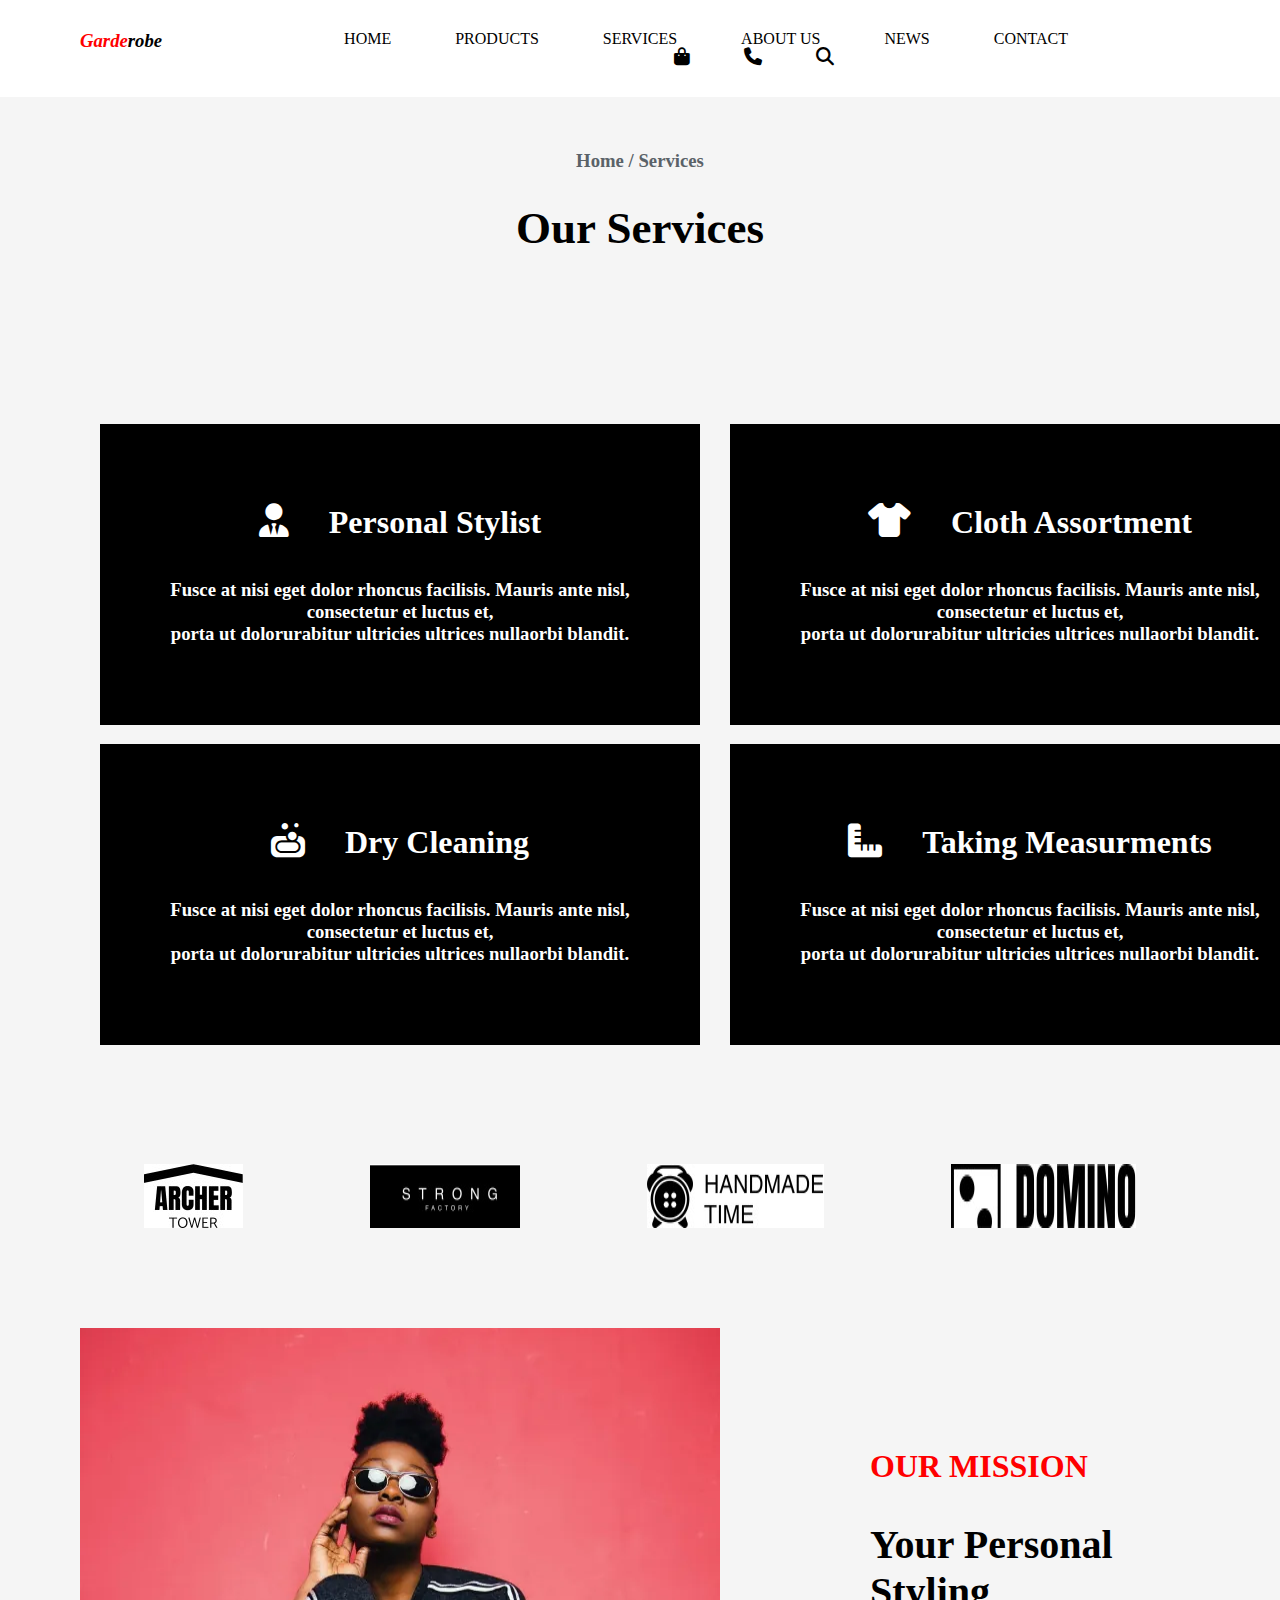
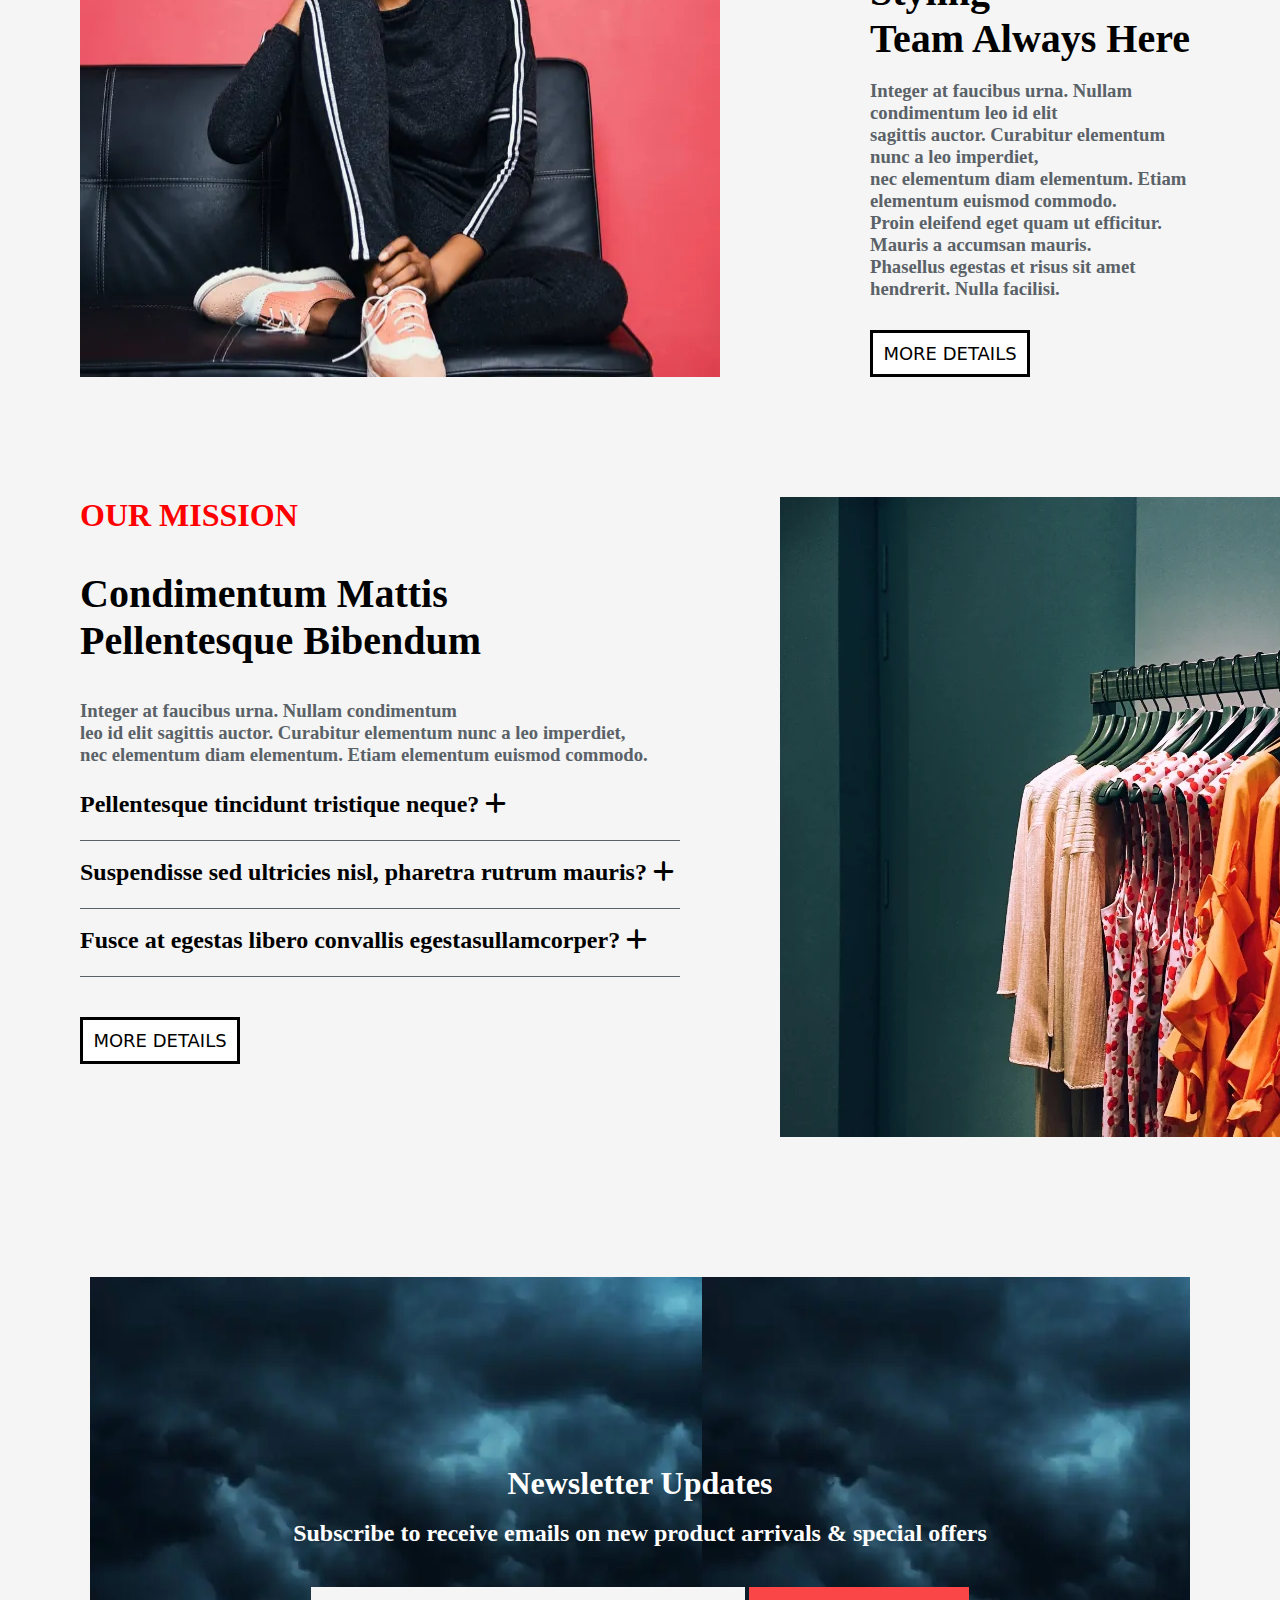
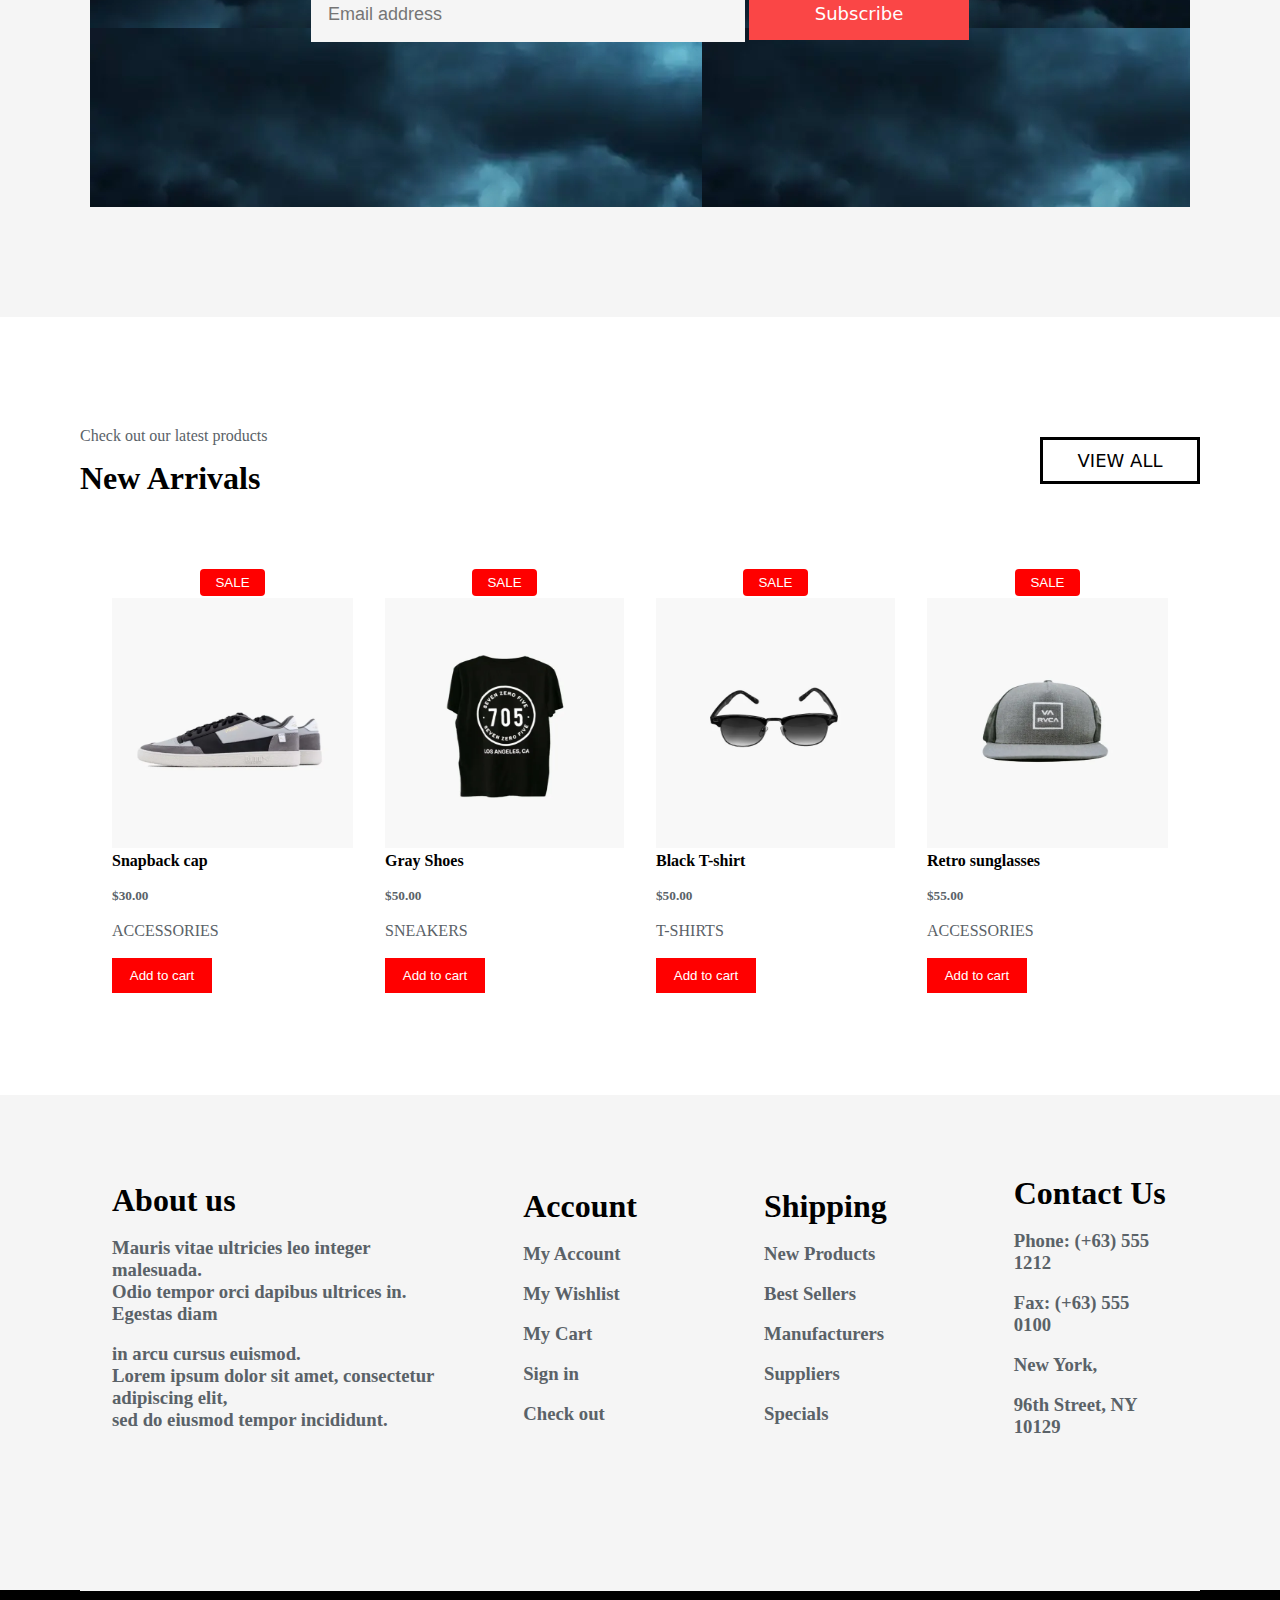
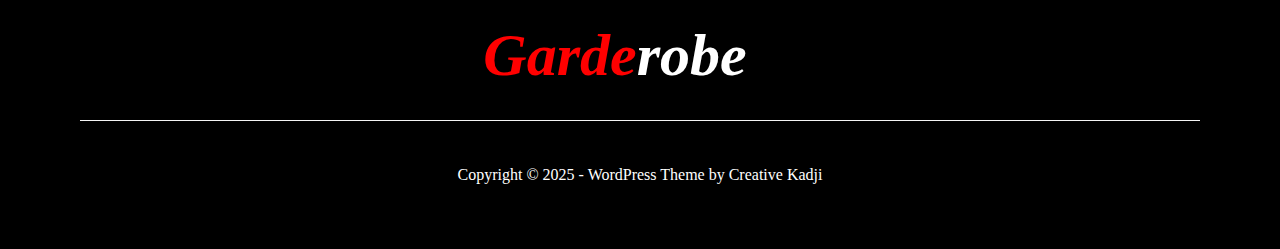
<file: services.html>
<!DOCTYPE html>

<html>
  <head>
    <meta name="viewport" content="width=device-width, initial-scale=1.0">
    <title>e commerce</title>
   <link rel="stylesheet" href="style.css">
   <link rel="stylesheet" href="https://cdnjs.cloudflare.com/ajax/libs/font-awesome/6.4.0/css/all.min.css">
   <style>
    /* .kad{
      background-color: black;
    } */
   </style>
  </head>
  <body>
     <header>
      <div class="nav section" >
        <h3 style="padding-top: 30px;" class="logo"><span class="color">Garde</span>robe</h3>
        <ul>
          <!-- <li><h1 class="logo"><stan class="color">Garde</stan>robe</h1></li> -->
          <li><a href="home.html">HOME</a></li>
          <li><a href="products.html">PRODUCTS</a></li>
          <li><a href="services.html">SERVICES</a></li>
          <li><a href="about.html">ABOUT US</a></li>
          <li><a href="news.html">NEWS</a></li>
          <li><a href="contact.html">CONTACT</a></li>
          <span class="end">
              <li><i class="fa-solid fa fa-bag-shopping"></i></li>
              <li><i class="fa-solid fa  fa-phone"></i></li>
              <li><i class="fa-solid fa  fa-magnifying-glass"></i></li>
          </span>
        </ul>
      </div>
     </header>
     <section class="p">
        <div class="Services section">
            <h3 id="services" style="padding-bottom: 30px;" class="bb-color">Home / Services</h3>
            <h1 style="font-size: 45px; font-weight: bold; padding-bottom: 150px;">Our Services</h1>

            <div class="KAD" style="column-gap: 30px; 
            display: grid;
            row-gap: 50px;
            margin: 20px;
            height: 300px;
            grid-template-columns: 600px 600px;">
            
           
            <div class="kad" style=" color: white;padding: 80px 0px;">
              <h1><i class="fas fa-user-tie" style="font-size: 34px; padding-right: 40px;"></i>Personal Stylist </h1>
              <br><h3 style=" padding-top: 20px;">Fusce at nisi eget dolor rhoncus facilisis. Mauris ante nisl,<br> consectetur et luctus et,
                <br> porta ut dolorurabitur ultricies ultrices nullaorbi blandit.</h3>
                
            </div>
            <div class="kad"  style="color: white; padding: 80px 0px;">
              <h1><i class="fas fa-tshirt" style="font-size: 34px; padding-right: 40px;"></i>Cloth Assortment</h1>
              <br><h3 style=" padding-top: 20px;">Fusce at nisi eget dolor rhoncus facilisis. Mauris ante nisl,<br> consectetur et luctus et,
                <br> porta ut dolorurabitur ultricies ultrices nullaorbi blandit.</h3>
                
            </div>
        </div>
          <div style="column-gap: 30px; 
          display: grid;
          row-gap: 50px;
          margin: 20px;
          height: 300px;
          grid-template-columns: 600px 600px;">
          
         
          <div class="kad"  style=" color: white;padding: 80px 0px;">
            <h1><i class="fas fa-soap" style="font-size: 34px; padding-right: 40px;"></i>Dry Cleaning </h1>
            <br><h3 style=" padding-top: 20px;">Fusce at nisi eget dolor rhoncus facilisis. Mauris ante nisl,<br> consectetur et luctus et,
              <br> porta ut dolorurabitur ultricies ultrices nullaorbi blandit.</h3>
              
          </div>
          <div class="kad"  style=" color: white; padding: 80px 0px;">
            <h1><i class="fas fa-ruler-combined" style="font-size: 34px; padding-right: 40px;"></i>Taking Measurments</h1>
            <br><h3 style=" padding-top: 20px;">Fusce at nisi eget dolor rhoncus facilisis. Mauris ante nisl,<br> consectetur et luctus et,
              <br> porta ut dolorurabitur ultricies ultrices nullaorbi blandit.</h3>
     </section> 
       
     <section>
            <div class="logo1 section">
              <img src="Image 1.jpg">
              <img src="Image 2.jpg">
              <img src="Image 3.jpg">
              <img src="Image.jpg">
              
            </div>
        </section>

        <section>
             <div class=" mission section">
                 <img style="float: left;" src="services-image-1_optimized.webp">
                 <div class="our">
                 <h1 class="coc" >
                   OUR MISSION
                 <br></h1>
                   <br>
                   <br><h1 style="font-size: 40px;">Your Personal Styling
                   <br>Team Always Here</h1>
                   <br><h3 class="bb-color" style="padding-bottom: 30px;">Integer at faucibus urna. Nullam condimentum leo id elit<br> sagittis auctor. Curabitur elementum nunc a leo imperdiet, <br>nec elementum diam elementum. Etiam elementum euismod commodo.<br> Proin eleifend eget quam ut efficitur. Mauris a accumsan mauris.<br> Phasellus egestas et risus sit amet hendrerit. Nulla facilisi.</h3>
                   <button class="button1">MORE DETAILS</button></a>
                 </div>
             </div>

        </section>
        <section>
          <div class="mission2 section">
            <div>
              <h1 class="coc">
                OUR MISSION
              <br></h1>
              <br>
              <br><h1 style="font-size: 40px;">Condimentum Mattis<br> Pellentesque Bibendum</h1><br>
             <br> <h3 style="padding-bottom: 25px;" class="bb-color">Integer at faucibus urna. Nullam condimentum <br>leo id elit sagittis auctor. Curabitur elementum nunc a leo imperdiet,<br> nec elementum diam elementum. Etiam elementum euismod commodo.</h3>
             <h2 style="padding-bottom: 22px;">Pellentesque tincidunt tristique neque?  <i class="fas fa-plus"></i></h2>
             <div class="line3"></div>
             <br><h2 style="padding-bottom: 22px;">Suspendisse sed ultricies nisl, pharetra rutrum mauris?  <i class="fas fa-plus"></i></h2>
             <div class="line3"></div>
             <br><h2 style="padding-bottom:22px">Fusce at egestas libero convallis egestasullamcorper? <i class="fas fa-plus"></i> </h2>
             <div class="line3"></div>
             <button style="margin-top: 40px;" class="button1">MORE DETAILS</button></a>
            </div>
            <img class="mp"  src="services-image-2_optimized.webp">
            </div>
        </section>
        <section style="padding-bottom: 30px;" class="w">
          <div class="back section">
            <br><h1>Newsletter Updates</h1>
            <br><h2>Subscribe to receive emails on new product arrivals & special offers</h2>
            <div class="but">
               <input class="placeholder" type="text" placeholder="Email address">
               <button class="button">Subscribe</button>
            </div>
          </div>
       </section>
       <section>
        <div  class="stock section">
            <div class="tt">
              <a href="products.html"><button style="float: right; margin-top: 60px;" class="button1">VIEW ALL</button></a>
               <p style=" padding-bottom: 15px; margin-top: 50px;" class="bb-color">Check out our latest products</p>
               <h1>New Arrivals</h1>
               <!-- <button style="float: right;" class="button1">VIEW ALL</button> -->
            </div>
            <table>
              <tr>
                <th><button class="button2">SALE</button></th>
                <th><button class="button2">SALE</button></th>
                <th><button class="button2">SALE</button></th>
                <th><button class="button2">SALE</button></th>
              </tr>
                <tr>
                  <td><img src="shop-item-6_optimized.webp"  height="250px" width="300" >
                  <br><h4>Snapback cap</h4>
                  <br><h5 class="bb-color">$30.00</h5>
                  <br><p class="bb-color">ACCESSORIES</p>
                  <br><button class="button3">Add to cart</button>
                </td>
                    
                  <td>
                    <img  src="shop-item-7_optimized.webp" height="250px" width="300">
                     <br><h4>Gray Shoes</h4>
                     <br><h5 class="bb-color">$50.00</h5>
                     <br><p class="bb-color">SNEAKERS</p>
                     <br><button class="button3">Add to cart</button>
                      
                 </td>
  
                  <td><img  src="shop-item-9_optimized.webp" height="250px" width="300px">
                      <br><h4>Black T-shirt</h4>
                      <br><h5 class="bb-color">$50.00</h5>
                      <br><p class="bb-color">T-SHIRTS</p>
                      <br><button class="button3">Add to cart</button>
                  </td>
                  <td><img src="shop-item-10_optimized.webp" height="250p" width="300px">
                      <br><h4>Retro sunglasses</h4>
                      <br><h5 class="bb-color">$55.00</h5>
                      <br><p class="bb-color">ACCESSORIES</p>
                      <br><button class="button3"> Add to cart</button>
                  </td>
                  </tr>
            </table>
        </div>
        </section>
        <section>
          <div class="last w section bb-color">
            <table>
              <tr>
                <td style="padding-right: 70px;">
                    <br><h1 class="co">About us</h1>
                    <br><h3>Mauris vitae ultricies leo integer malesuada.</h3>
                    <h3> Odio tempor orci dapibus ultrices in. Egestas diam</h3>
                    <br><h3>in arcu cursus euismod.</h3>
              
                   <h3>Lorem ipsum dolor sit amet, consectetur adipiscing elit,</h3> 
                   <h3>sed do eiusmod tempor incididunt.</h3>
               </td>
               <td style="padding-right: 110px;">
                <br><h1 class="co">Account</h1>
                <br><h3>My Account</h3>
                <br><h3>My Wishlist</h3>
                <br><h3>My Cart</h3>
                <br><h3>Sign in</h3>
                <br><h3>Check out</h3>
               </td>
               <td style="padding-right: 110px;">
                <br><h1 class="co">Shipping</h1>
               <br><h3> New Products</h3>
               <br><h3>Best Sellers </h3>
               <br><h3> Manufacturers </h3>
                <br><h3>Suppliers</h3>
               <br><h3>Specials</h3>
               </td>
               <td>
                <br><h1 class="co">Contact Us</h1>
                 <br><h3>Phone: (+63) 555 1212</h3>
                  <br><h3>Fax: (+63) 555 0100 </h3>
                
                 <br><h3>New York,</h3>
                  <br><h3>96th Street, NY 10129</h3>
               </td>
              </tr>
            </table> 
          </div>
       </section>
       <section>
        <footer class="log l section">
         <div class="line"></div>
           <div class="lo">
           <h3 style="padding-top: 30px;   text-align: center; font-size: 60px;" class="logo"><span class="color">Garde</span>robe</h3>
           </div>
         <div class="line"></div>
        <div class="l" style="text-align: center; padding-top: 45px ;">
            <p >Copyright © 2025 - WordPress Theme by Creative Kadji</p>
        </div>
        </footer>
       </section>
      </body>
      </html>
</file>
<file: style.css>
*{
  padding: 0px;
  margin: 0px;
  text-decoration: none;
  max-width: 100%;
}
 .section{
   padding:  0px 80px;}

   .sec{
    padding-left: 80px;
   }

.color{                                 
  color: red;
}
.nav{
  display: flex;
  background-color:white;
  position: fixed;
  
}
li{
  display: inline;
}
ul{
  padding: 30px 40px;
  overflow: hidden;
  text-align: center;
  text-decoration: none;
  list-style: none;
  color:  black;
}
.fa{
  font-size: 18px;
  padding: 0px 25px;
} 

.end{
  margin-left: 95px;
  
}
.b-color{
  background: white;
  
}
li a{
  padding: 30px 30px;
  text-decoration: none;
  background-color: white;
  color:  black;
  justify-content: center;


}
li a:hover{color: red;

}
.logo{
  margin-right: 50px;
  font-style:oblique
}
.b-co{
  background-color: whitesmoke;
}
.hero{
  background-color: whitesmoke;
  /* display: flex;
  flex-direction: row; */
}
.button{
  padding: 16px 16px ;
  width: 220px;
  color: white;
  border: none;
  background-color: rgb(250, 70, 70);
  font-size: large;
  font-family:system-ui, -apple-system, BlinkMacSystemFont, 'Segoe UI', Roboto, Oxygen, Ubuntu, Cantarell, 'Open Sans', 'Helvetica Neue', sans-serif
}
.pic{
 margin-left: 100px;
 padding-top: 30px;
  /* margin-left: 150px; */
 
  
}
 .new{
  /* display:inline-block; */
  font-size: 18px;
  /* flex-direction: row; */
  display: flex;
  padding-top: 50px;
  flex-direction: row;
  
 }
 .nop
 {
    font-size: 45px;
  
    
 }
 .font{
  display: flex;
  flex-direction: row;
  justify-content: start;
  padding: 20px 0px;
  
 }
 .text{
  padding: 40px;
  display:inline;
  width: 500px;
  
  

 }
 li a:hover{
  background-color: black;}
  .button:hover{
    background-color: black;
  }
  .features{
    display: flex;
    justify-content: space-around;
    background-color: black;
    text-align: center;
    color: white;
    padding: 70px 30px;
  }
  .feature-box h4{
    font-size: 25px;
    padding: 10px 10px;
  }
  .feature-box p{
    font-size: 18px;
    padding:10px 10px ;
    color: grey;
  }
  .fa-solid{
   
  }
  .stock{
    background-color: white;
  }
  .button1{
    border: solid black;
    color: black;
    background: white;
    padding: 10px 10px ;
    font-size: large;
    font-family: system-ui, -apple-system, BlinkMacSystemFont, 'Segoe UI', Roboto, Oxygen, Ubuntu, Cantarell, 'Open Sans', 'Helvetica Neue', sans-serif;
    width: 160px;
    
  }
  .tt{
   
   padding-bottom: 70px;
   padding-top: 60px;
    /* #a52f2fhsl(0, 56%, 42%)hsl(0, 99%, 67%) */
    
  }
  .button1:hover{

    background-color: red;
  }
  .bb-color{
    color: #5a6268;
  }
  .b2-color{
    color: black;
  }
  td,table{
    padding: 0px 15px;
  }
  .button2{
    background-color: red;
    color: white;
    padding: 6px;
    border-radius: 4px;
    border: none;
    width: 65px;}
    .button3{
      background-color: red;
      color: white;
      padding: 10px 10px;
      width: 100px;
      font: bold;
      border: none;
    }
    .articles{
      background-color: black;
      color: white;
      padding: 30px;
      padding-top:100px ;
      text-align: center;
      padding-bottom: 100px;
      
    }
    table{
      padding-bottom: 100px;
    }
    .table1{
      padding: 30px 30px;
    }
    .color-red{
      font-size: 20px;
      background-color: black;
      padding-bottom: 30px;
    }
    .color-red:hover{
      background-color: rgb(250, 81, 81);
      color: white;

    }
    
    /* .hover:hover{
      opacity: 0.5;
    } */
    /* .picb2{
      background-image:url('shop-category-image-1_optimized.webp');
      width: 380;
      height: 510px;
      
    } */
     .z-index{
      position: relative;
     }
     .index1{
      position: relative;
      z-index: 1;
     }
     .index2{
      position: absolute;
      z-index: 2;
      left: 5px;
      height: 300px;
      width: 70%;
       top: 300px;
       overflow: hidden;
      
     }
     .pad{
      /* justify-content: center; */
      justify-items: baseline; 
     }
     .te{
      text-align: center;
      padding: 30px;
     }
     .products{
      padding-top: 90px;
     }
     .index3{
      background-color: black;
      color: white;
      padding: 170px;
      font-size: 20px;
      z-index: 1;
      margin-top: 120px;
      position: absolute;
      width: 300px;
      height: 350px;
      left: 170px;
     }
     .clothes{
      position: relative;
      margin: 30px 0px;
     }
     .indexz{
      position: relative;
      z-index: 0;
     }
     .full{
      height: 100vh;
     }
     .pop{
      margin-top: 10% ;
      height: 100vh;

     }
     .center{
      text-align: center;
     }
     .back{
      background-image: url(istockphoto-2129856121-612x612.webp);
      height: 40vh;
      margin-right: 90px;
      margin-left: 90px;
      color: white;
      text-align: center;
      padding-top: 170px;
      margin-bottom: 80px;
      /* background: black; */
      
     }
     .placeholder{
      width: 400px;
      padding: 17px 17px;
      border: none;
      background-color: whitesmoke;
      font-size: large;
      color: solid black;
     }
     .but{
      padding-top: 40px;
     }
     .final{
      background-color: black;
      color: white;
      padding-top: 100px;
      padding-bottom: 40px;
     }
     .co{
      color: black;
     }
     .last{
      padding-top: 60px;
      padding-bottom: 50px;
     }
     .log{
      padding-bottom: 65px;
     }
     .line{
      height: 1px;
      background-color: whitesmoke;
      width: 1300px;
     }
     .lo{
      padding-bottom: 30px;
     }
     .l{
      color: white;
      background-color: black;
     }
     .product-head{
      text-align: center;

     }
     .bp{
      background-color: whitesmoke;
      padding-top: 60px;
      padding-bottom: 70px;
      
     }
     .table-pro{
      padding-top: 50px;
     }
     .button5{
      border-color: whitesmoke;
      padding: 10px 10px;
      background-color: white;
      
      width: 70px;

     }
     .line1{
      width: 300px;
      background-color: red;
      height: 4px;
      margin-top: 30px;
      margin-bottom: 20px;
      /* margin-left: 40px; */
      border-radius: 20px;
     }
     .in{
      background-color: black;
      color: white;
      /* padding-top: 35px;
      padding-bottom: 35px; */
      padding: 50px;
      
     }
     .c{
      background-color: whitesmoke;
     }
     .Services{
      text-align: center;
      padding-top: 150px;
      background-color: whitesmoke;
     }
     .kad:hover{
      background-color: red;
     }
     .kad{
    
      
      background-color: black;
     }
     .logo1{
      background-color: whitesmoke;
      display: flex;
      justify-content: space-around;
      padding-bottom: 100px;
     }
     .p{
      padding-bottom: 100px;
      background-color: whitesmoke;
     }
     .mission{
      background-color: whitesmoke;
      padding-bottom: 120px;
      display: flex;
     }
     .coc{
      color: red;
     }
     .our{
      margin-left: 150px;
      margin-top: 120px;
     }
     .mission2{
      background-color: whitesmoke;
      display: flex; 
     
      
      padding-bottom: 100px;
     }
     .mp{
      float: right;
       margin-left: 100px;
       padding-bottom: 40px;
       background-color: whitesmoke;
      
     }
     .line3{
      height: 1px;
      width: 600px;
      color: #5a6268;
      background-color: #5a6268;
     }
     .w{
      background: whitesmoke;
     }
     .about{
      padding-top: 70px;
      text-align: center;
     }
     .gg{
      display: inline}
     .in1{
      background-color: black;
      color: white;
      z-index: 1;
      position: relative;
      padding: 110px;
      text-align: center;
     }
     .in-main{
      position: relative;
      padding-bottom: 100px;
     }
     .in2{
      z-index: 2;
      position: absolute;
      top: -140px;
      left: 100px;

     }
     .ppc{
      margin-bottom: 40px;
     }
     .shoe{
      display: grid;
     }
     .ourteam{
      background-color: whitesmoke;
      text-align: center;
      padding-bottom: 100px;
     }
     .test{
      color: white;
      position: relative;
      padding-bottom: 140px;
      
     }
     .n{
      background-color: whitesmoke;
     }
     .num2{
      background-color: black;
      padding: 70px;
      height: 400px;
      width: 400px;
      position: absolute;
      top: 155px;
      right: 195px;
      font-size: 20px;
      
     }
     .num1{
      position: relative;
     }
     .shoe{
      display: flex;
      justify-content: space-around;
     }
     .sh{
      padding-top: 50px;
     }
     .c{
      padding-bottom: 40px;
     }
     .ns{
      text-align: center;
      padding: 70px 0px;
     }
     .ct{
      text-align: center;
      /* font-size: 30px; */
      padding-top: 140px;
     }
     .n{
      font-size: 40px;
      padding-bottom: 250px;
  
     }
     .contact{
      
     }
     .z{
      position: relative;
     }
     .contact{
      position: relative;
      z-index: 1;
     }
     .pcc{
      position: absolute;
      z-index: 1;
      top: 350px;
      left: 100px;

      background-color: rgb(241, 95, 95);
     }
     .place{
      background:transparent;
      border: 1px solid grey;
      padding: 10px 10px;
      width: 500px;
      outline: none;
      color: var(--second-color);
      border-radius: 6px;

     }
</file>
